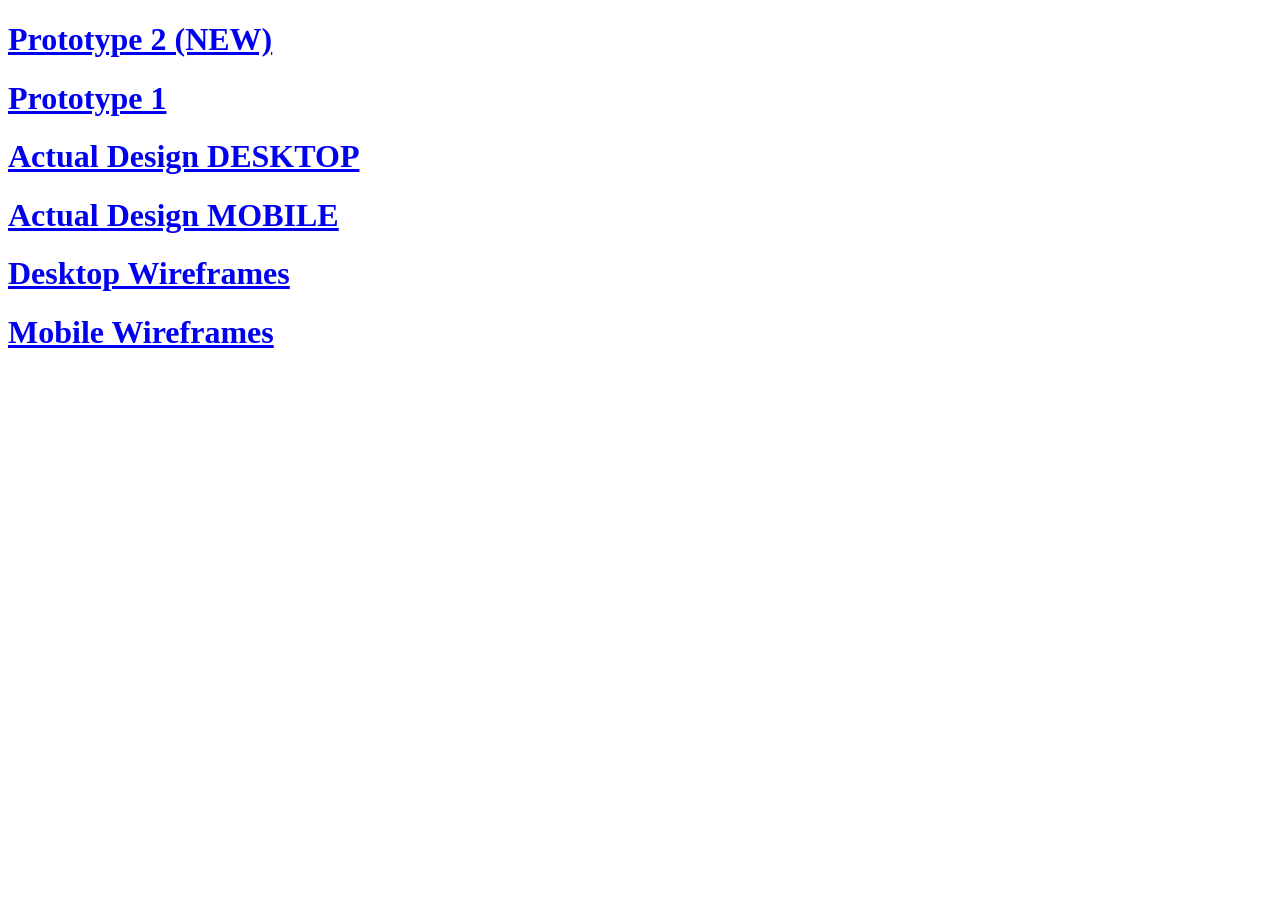
<file: index.html>
<!DOCTYPE html>
<html lang="en">
<head>
    <meta charset="UTF-8">
    <meta name="viewport" content="width=device-width, initial-scale=1.0">
    <title>Document</title>
</head>
<body>
    <h1><a href="./Prototype2/index.html">Prototype 2 (NEW)</a></h1>
    <h1><a href="./Prototype1/index.html">Prototype 1</a></h1>
    <h1><a href="./FigmaDesigns/Desktop/index.html">Actual Design DESKTOP</a></h1>
    <h1><a href="./FigmaDesigns/Mobile/index.html">Actual Design MOBILE</a></h1>
    <h1><a href="./DesktopWireframes/index.html">Desktop Wireframes</a></h1>
    <h1><a href="./MobileWireframes/index.html">Mobile Wireframes</a></h1>
</body>
</html>
</file>
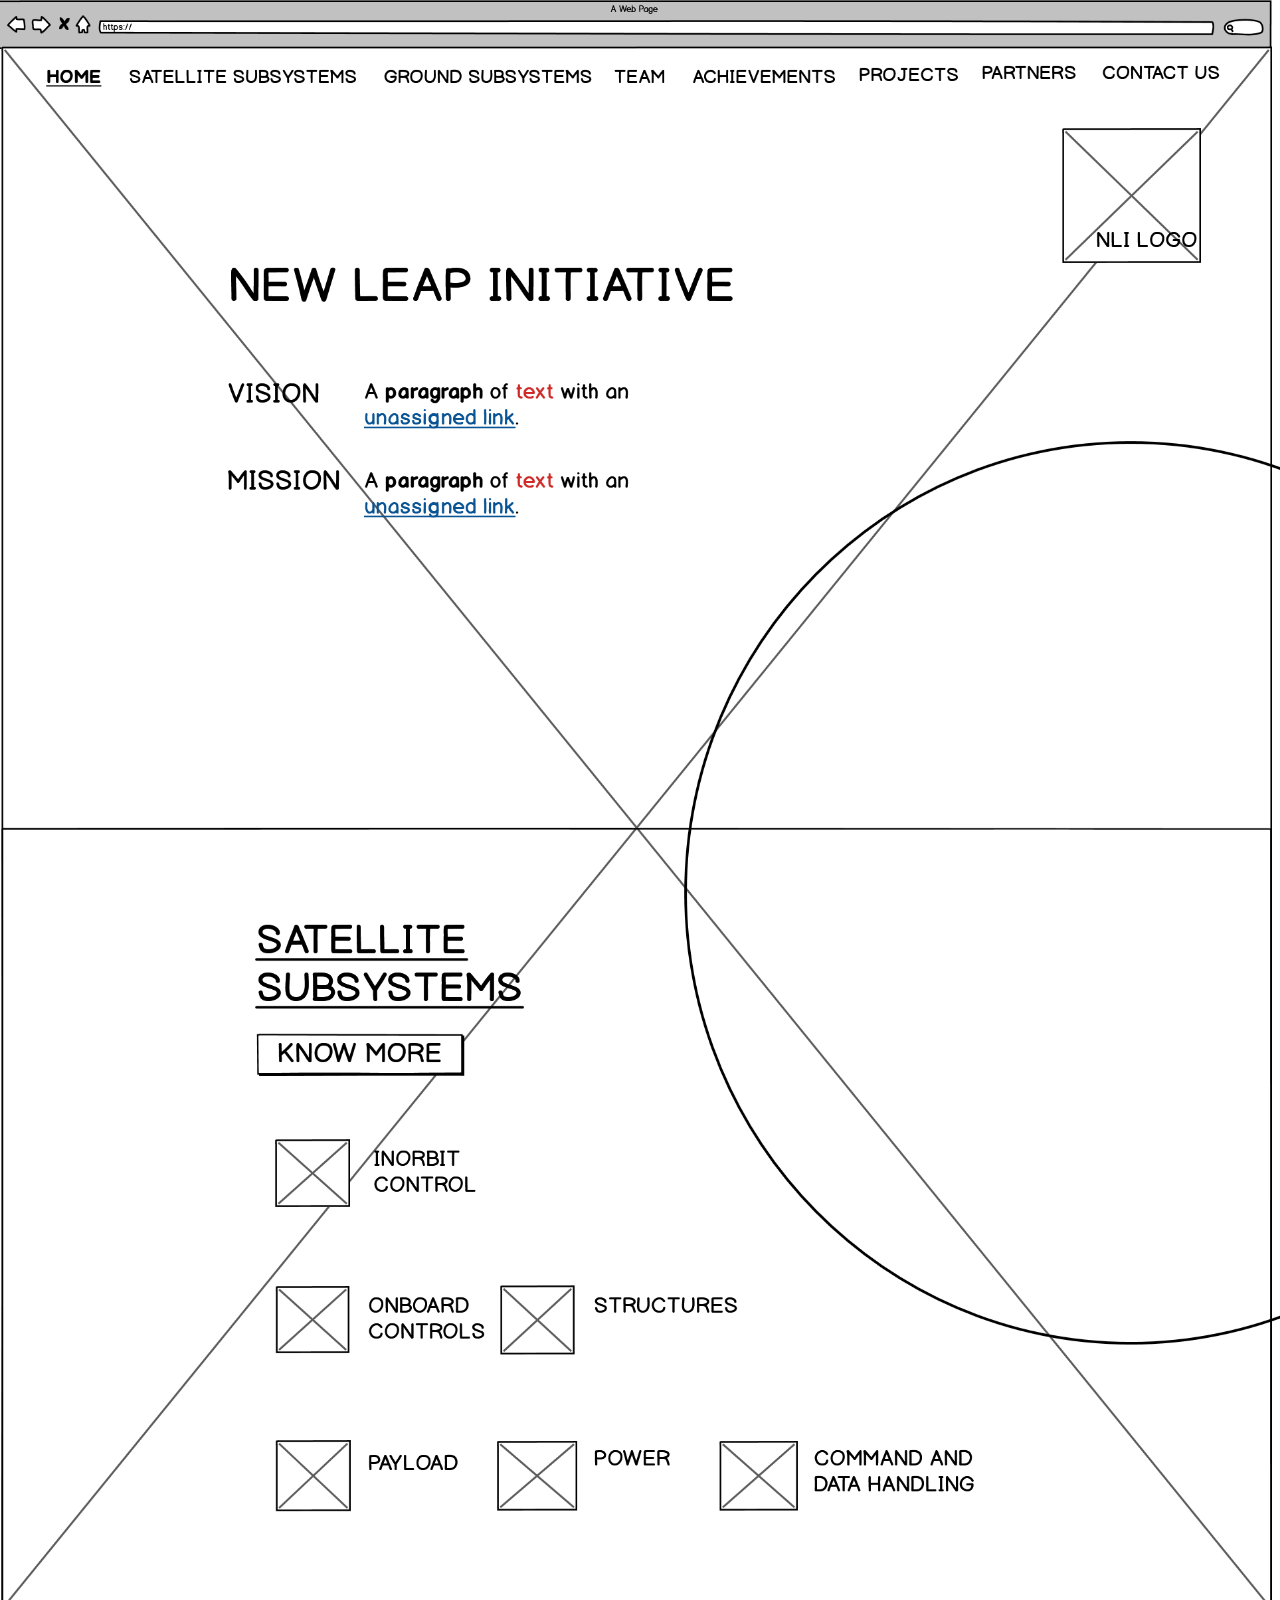
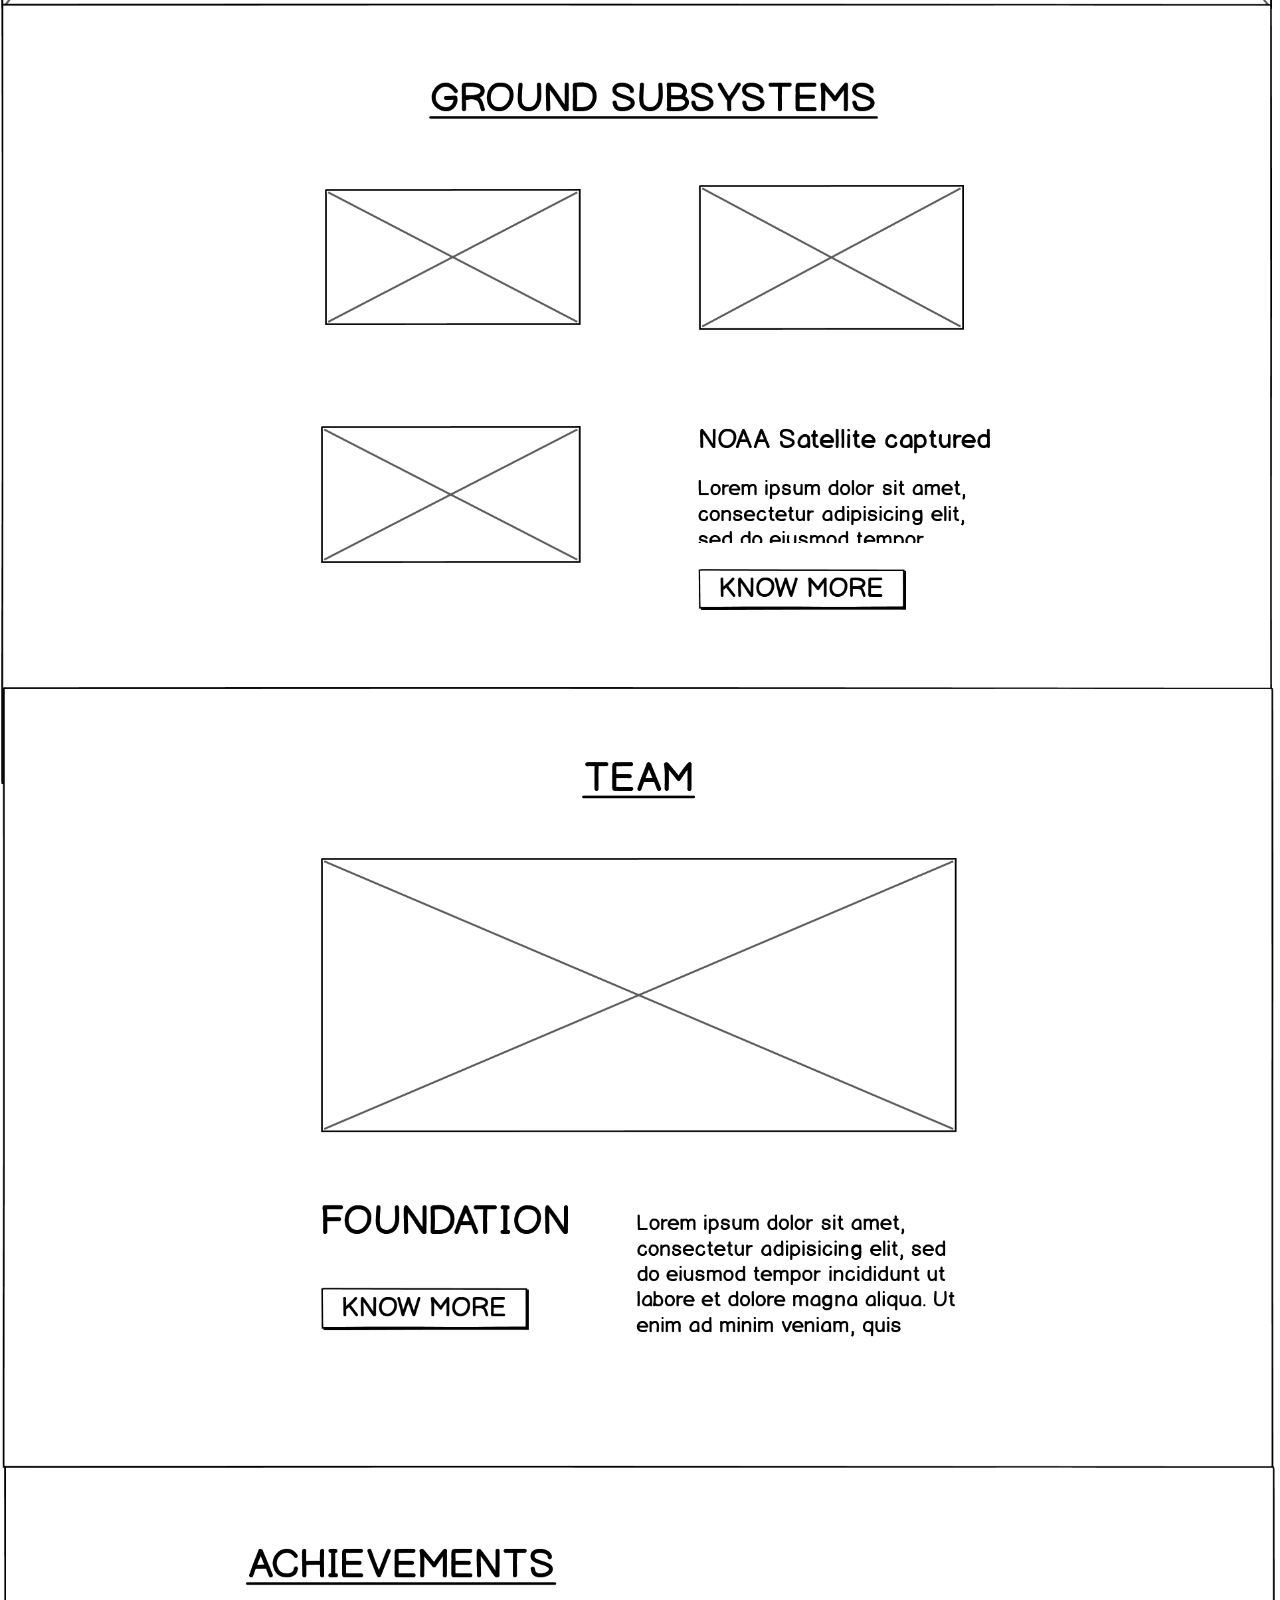
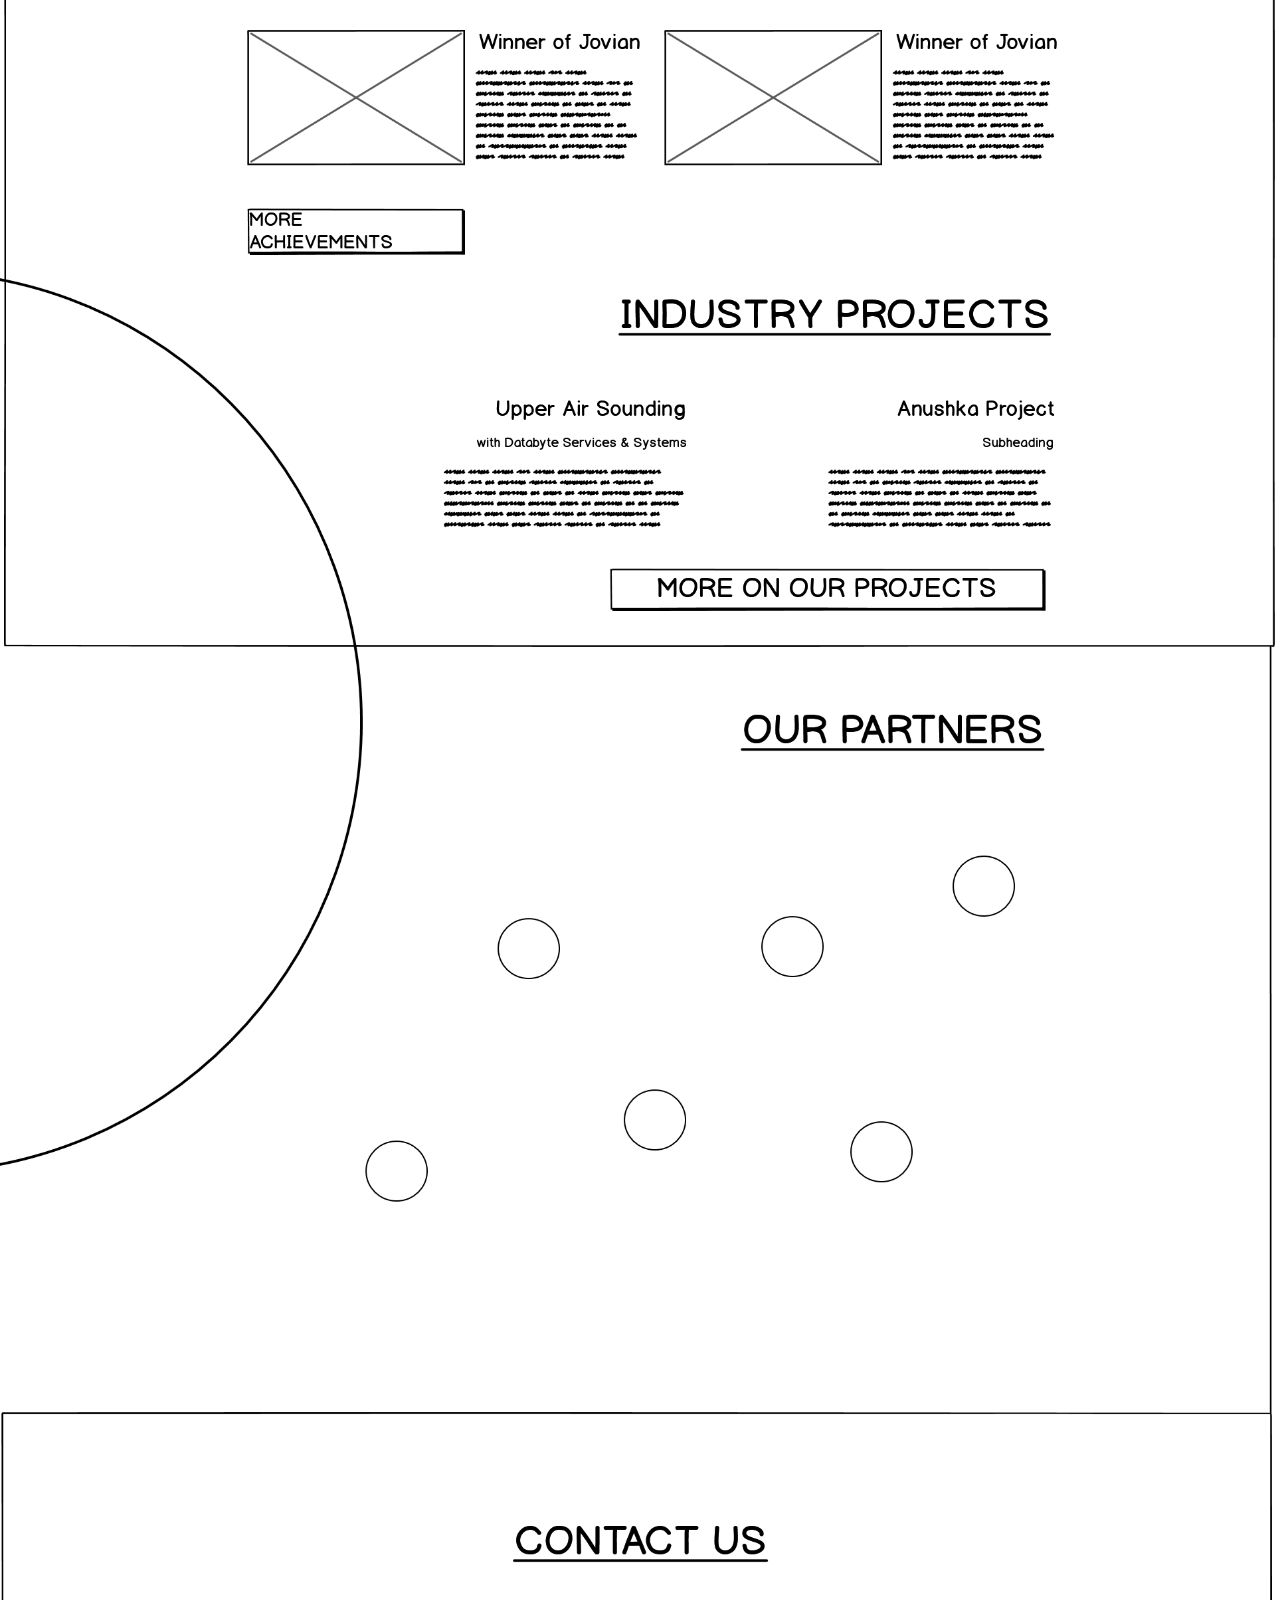
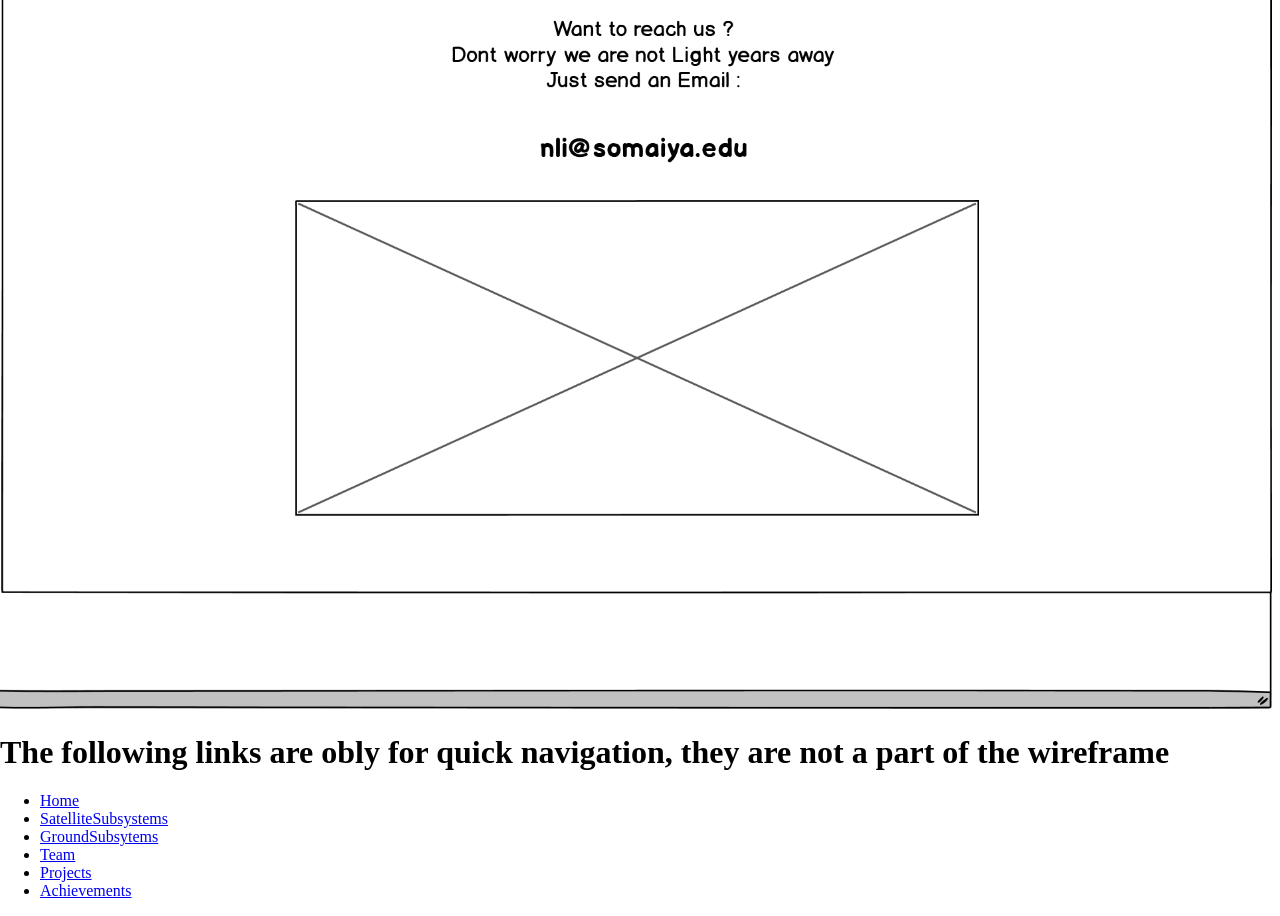
<file: DesktopWireframes/index.html>
<!DOCTYPE html>
<html lang="en">
<head>
    <meta charset="UTF-8">
    <meta name="viewport" content="width=device-width, initial-scale=1.0">
    <title>Document</title>

<style>
    body {
        margin:0px;
    }

    img{
        display:inline-block;
        max-width: 100%;
    }
</style>

</head>
<body>
    <img src="../DesktopDesign-1/Full Pages/0 Full .png" alt="Sorry cant display">

    <h1>The following links are obly for quick navigation, they are not a part of the wireframe</h1>
    <ul>
        <li><a href="./index.html">Home</a></li>
        <li><a href="./SatelliteSubsystems.html">SatelliteSubsystems</a></li>
        <li><a href="./GroundSubsytems.html">GroundSubsytems</a></li>
        <li><a href="./Team.html">Team</a></li>
        <li><a href="./Projects.html">Projects</a></li>
        <li><a href="./Achievements.html">Achievements</a></li>
    </ul>

</body>
</html>
</file>
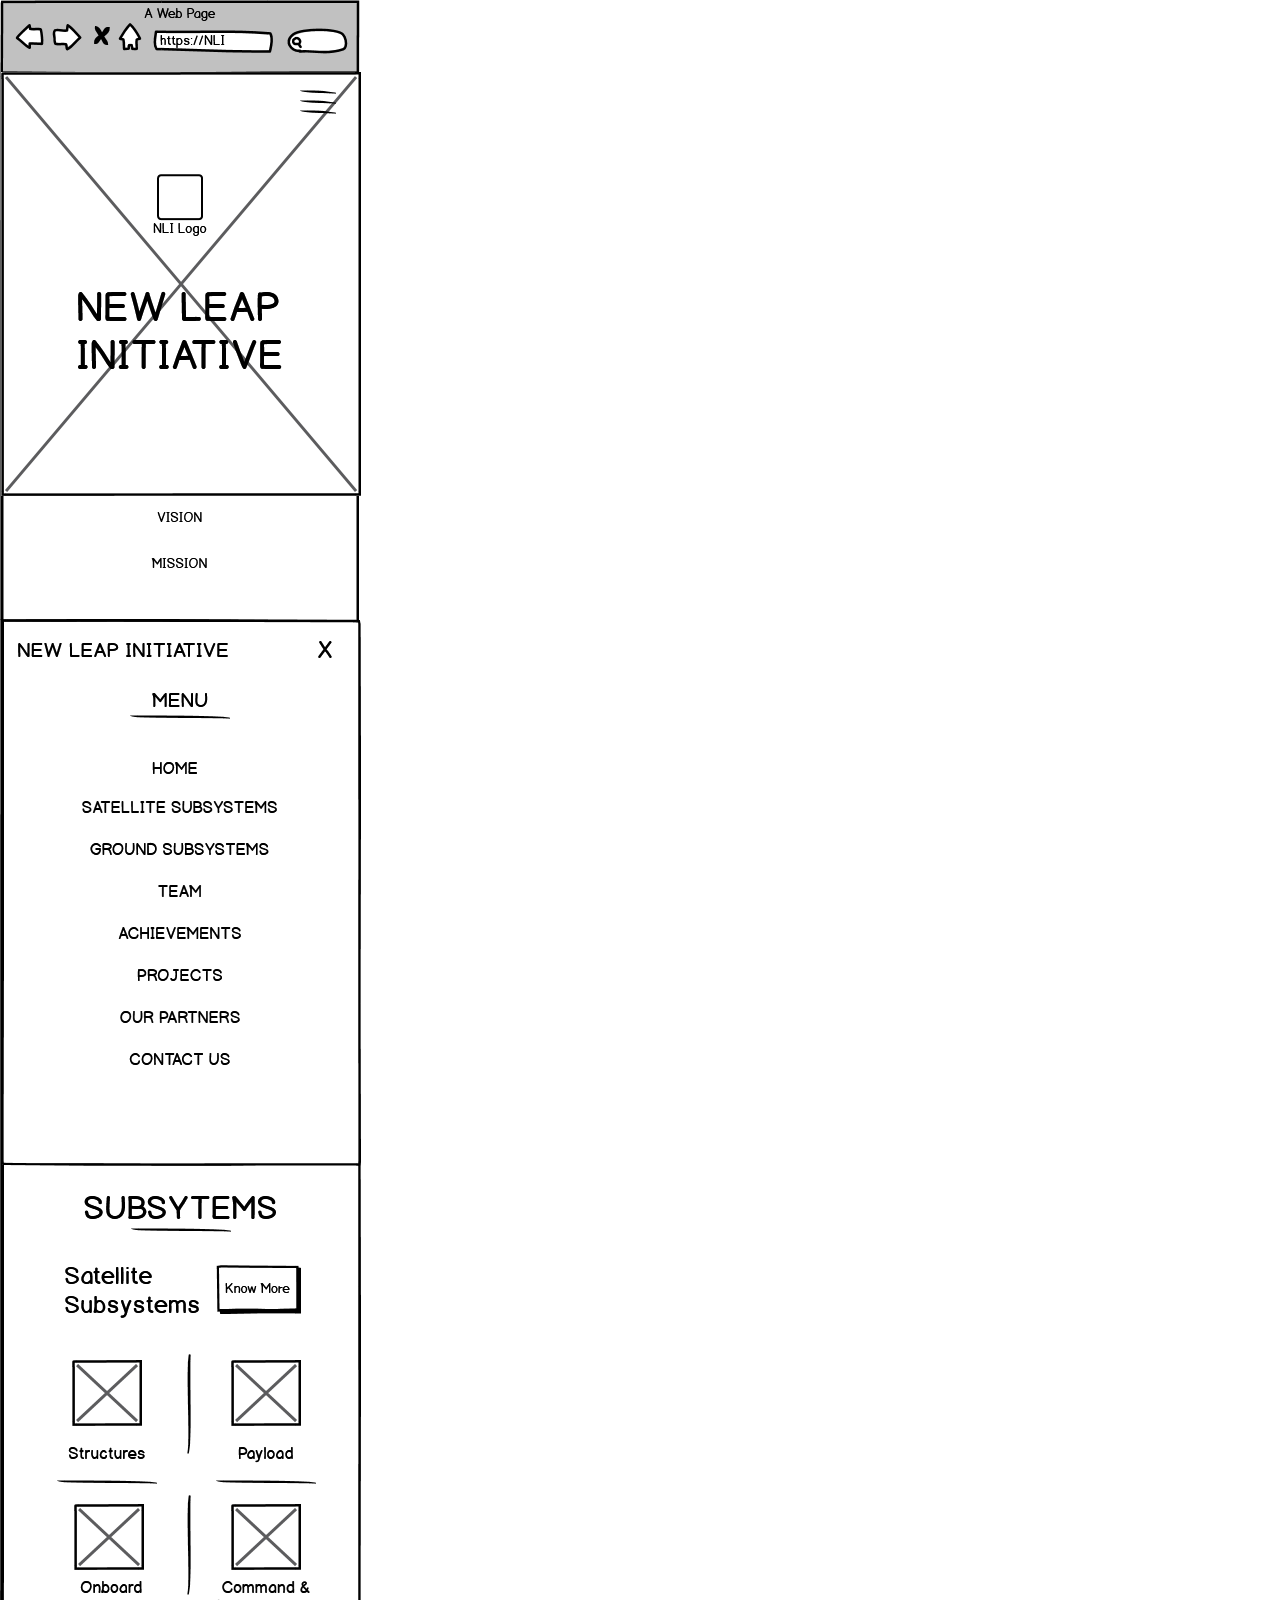
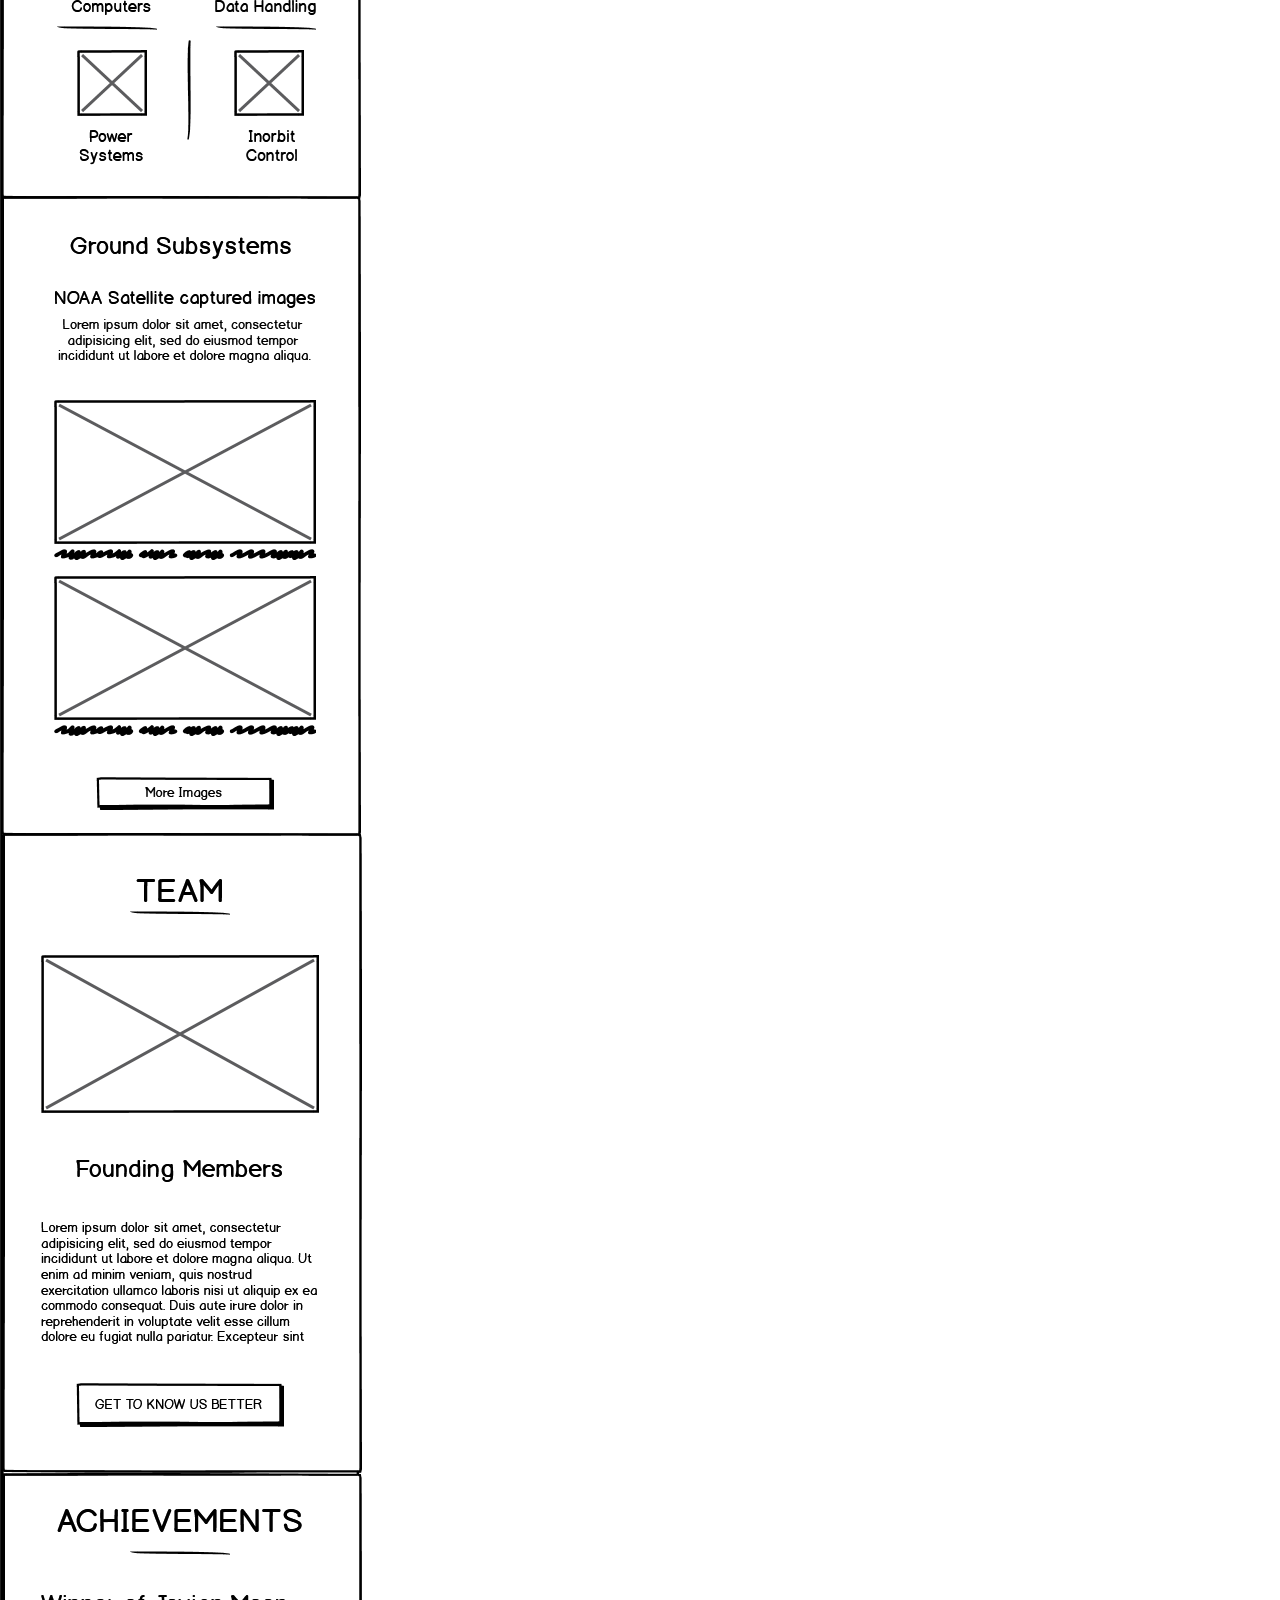
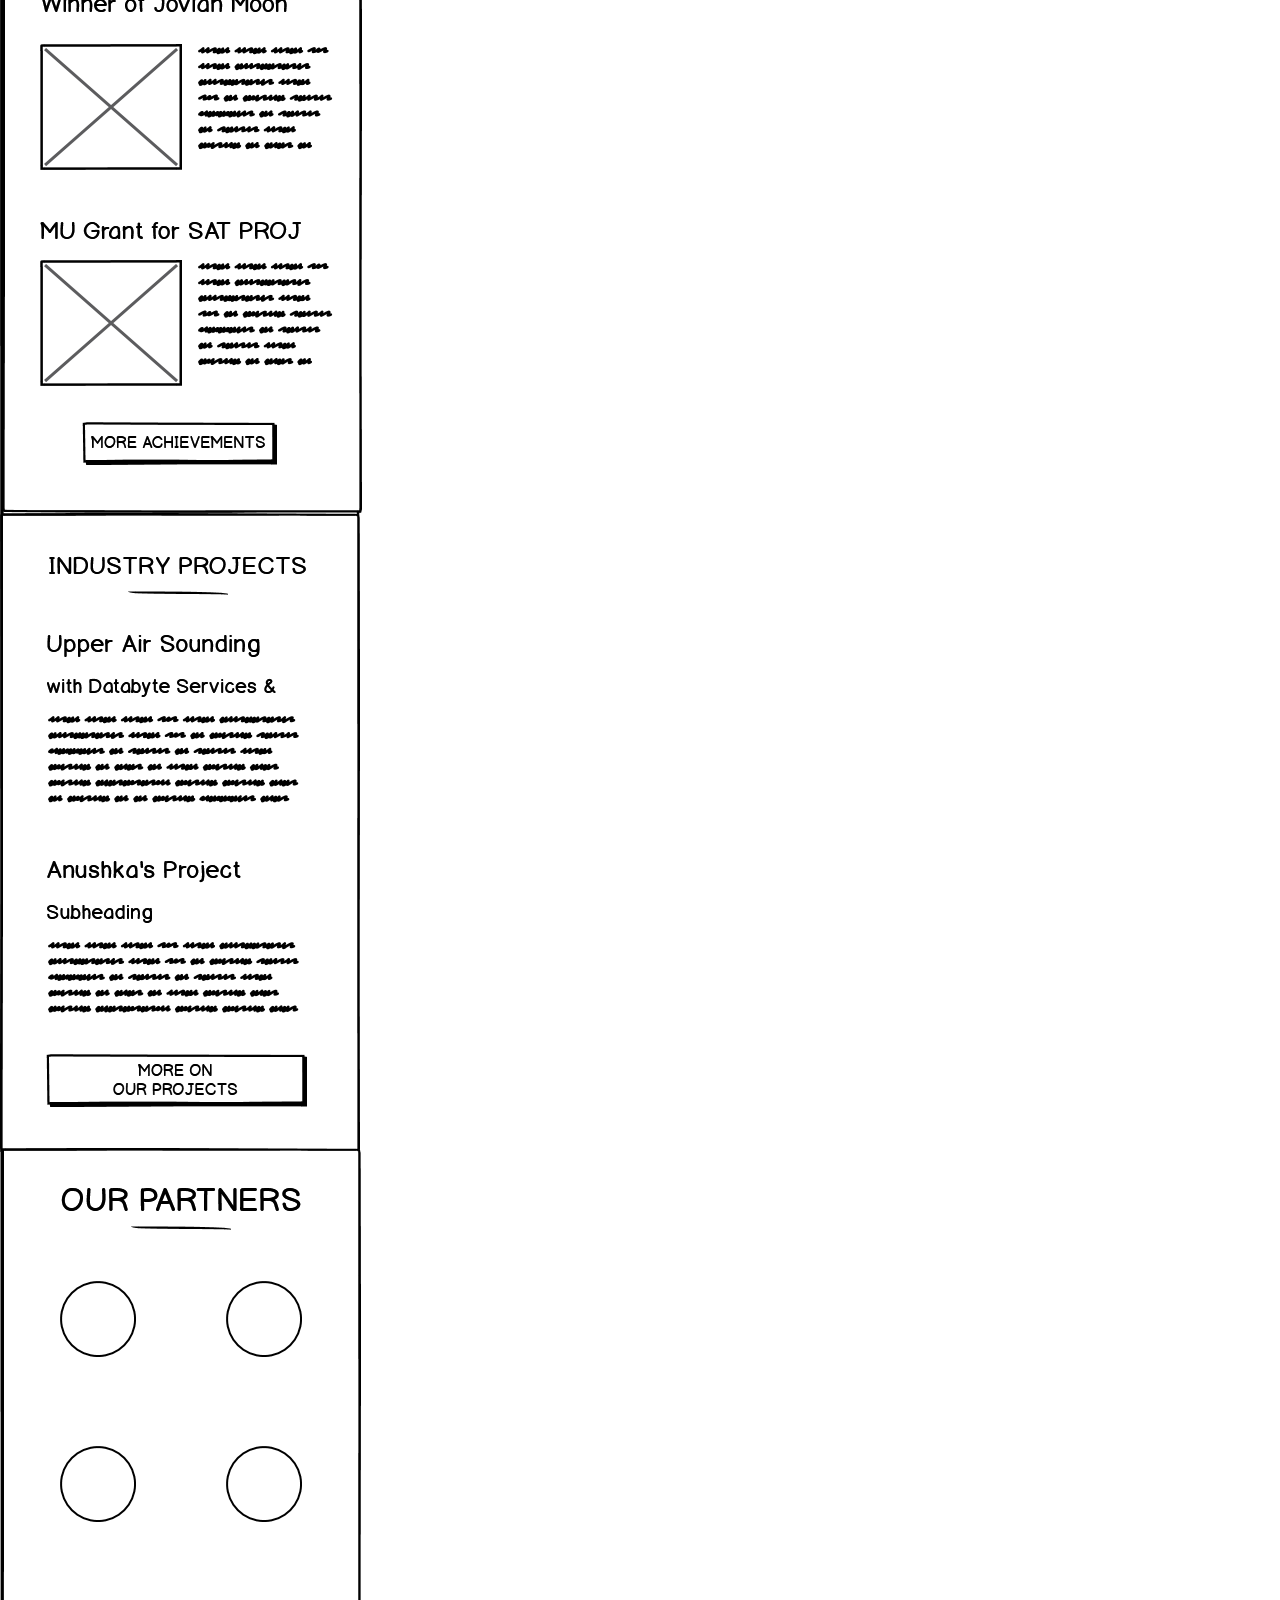
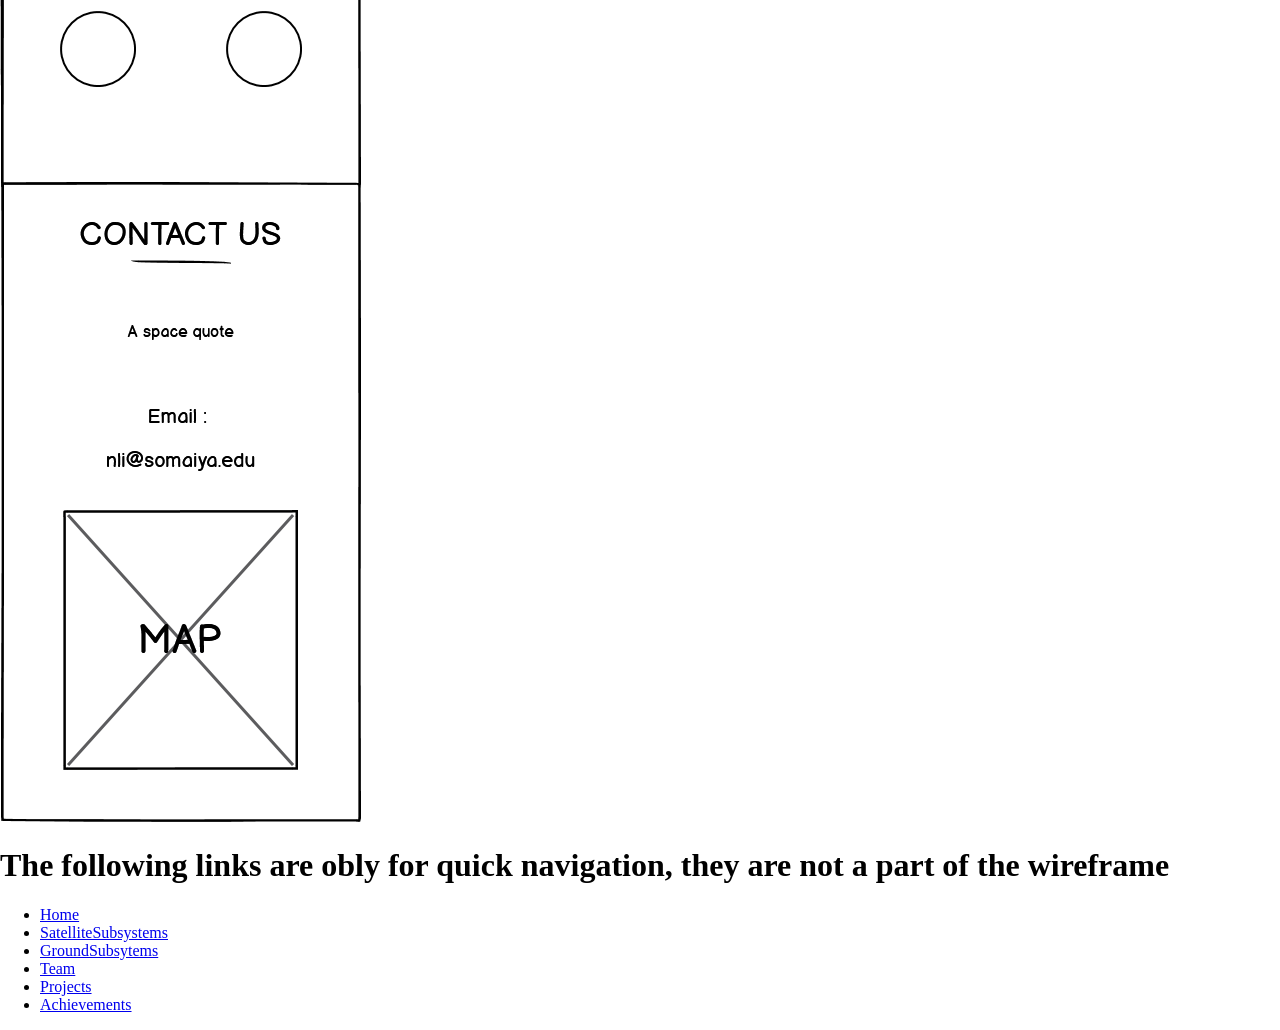
<file: MobileWireframes/index.html>
<!DOCTYPE html>
<html lang="en">
<head>
    <meta charset="UTF-8">
    <meta name="viewport" content="width=device-width, initial-scale=1.0">
    <title>Document</title>

<style>
    body {
        margin:0px;
        
    }

    
</style>

</head>
<body>
    <img src="../MobileDesign-1/Full Pages/1 Index Page.png" alt="Sorry cant display">

    <h1>The following links are obly for quick navigation, they are not a part of the wireframe</h1>
    <ul>
        <li><a href="./index.html">Home</a></li>
        <li><a href="./SatelliteSubsystems.html">SatelliteSubsystems</a></li>
        <li><a href="./GroundSubsytems.html">GroundSubsytems</a></li>
        <li><a href="./Team.html">Team</a></li>
        <li><a href="./Projects.html">Projects</a></li>
        <li><a href="./Achievements.html">Achievements</a></li>
    </ul>

</body>
</html>
</file>
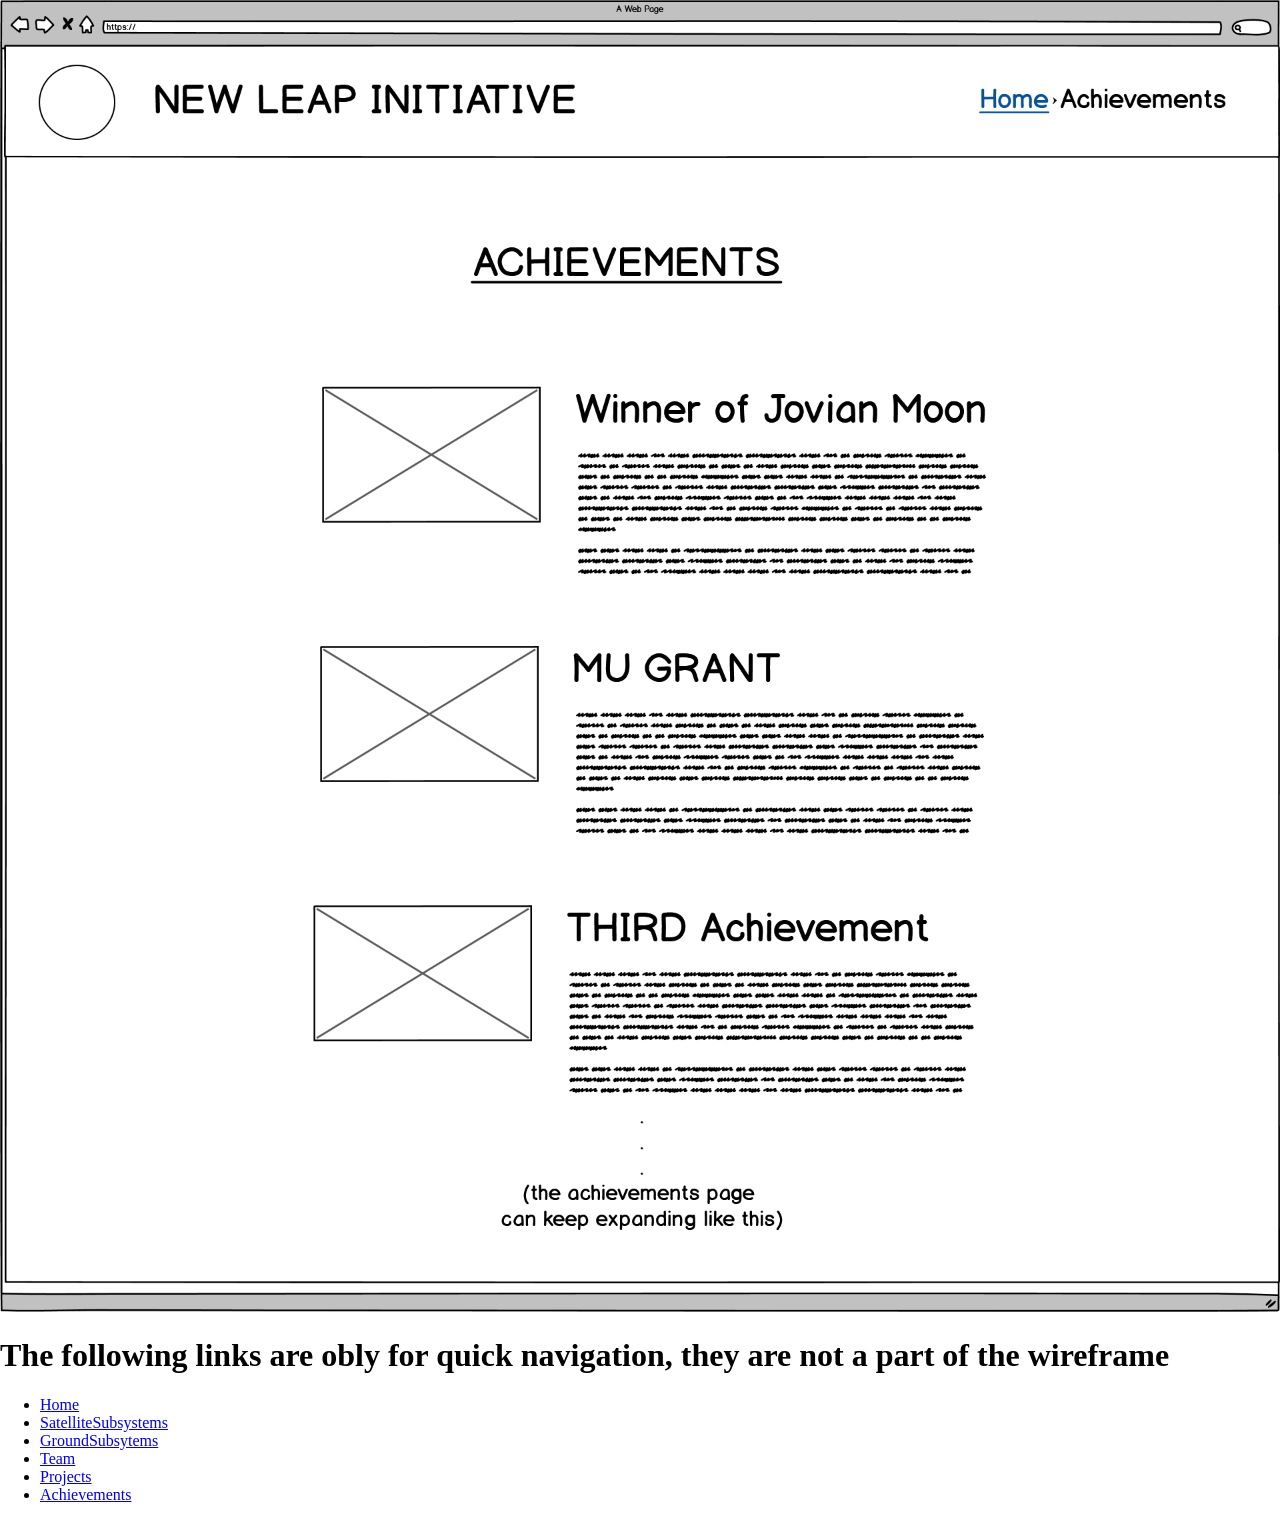
<file: DesktopWireframes/Achievements.html>
<!DOCTYPE html>
<html lang="en">
<head>
    <meta charset="UTF-8">
    <meta name="viewport" content="width=device-width, initial-scale=1.0">
    <title>Document</title>

<style>
    body {
        margin:0px;
    }

    img{
        max-width: 100%;
    }
</style>

</head>
<body>
    <img src="../DesktopDesign-1/Full Pages/Full Achievements Page.png" alt="Sorry cant display">
    <h1>The following links are obly for quick navigation, they are not a part of the wireframe</h1>
    <ul>
        <li><a href="./index.html">Home</a></li>
        <li><a href="./SatelliteSubsystems.html">SatelliteSubsystems</a></li>
        <li><a href="./GroundSubsytems.html">GroundSubsytems</a></li>
        <li><a href="./Team.html">Team</a></li>
        <li><a href="./Projects.html">Projects</a></li>
        <li><a href="./Achievements.html">Achievements</a></li>
    </ul>
</body>
</html>
</file>
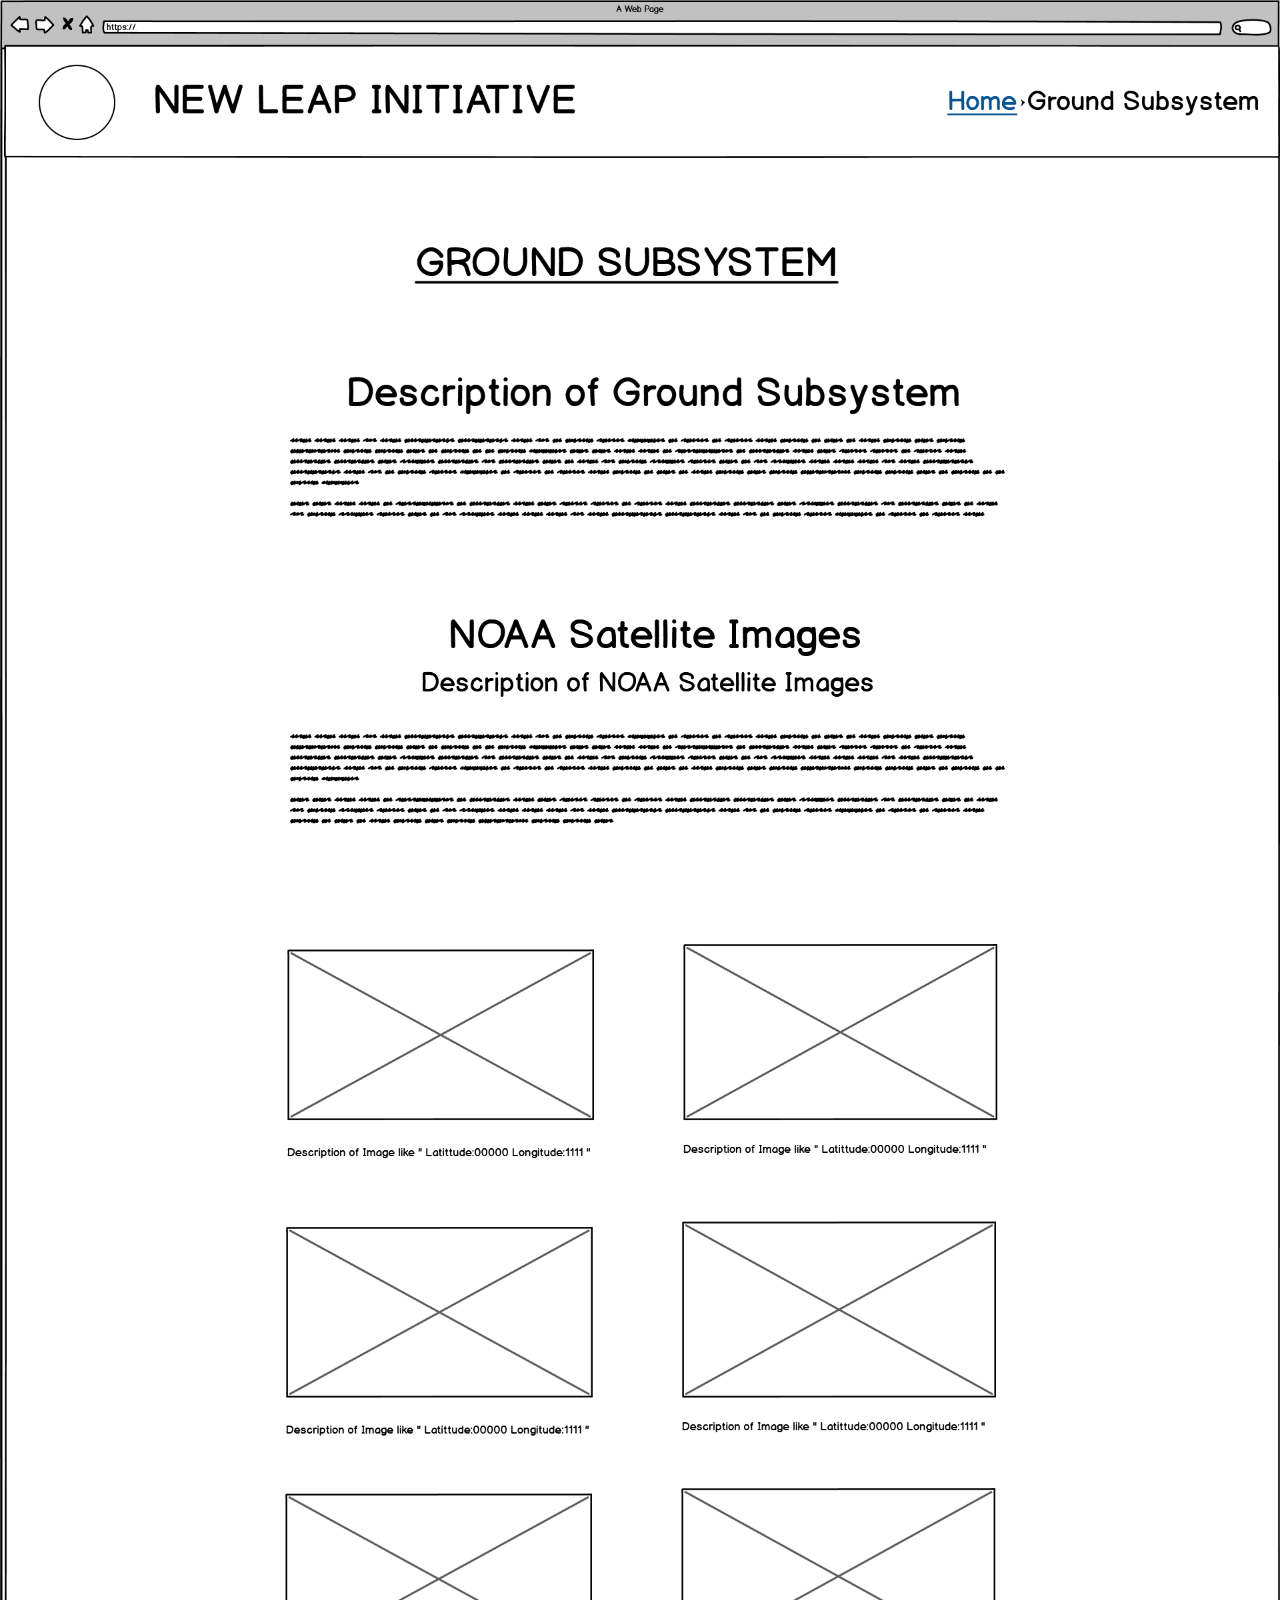
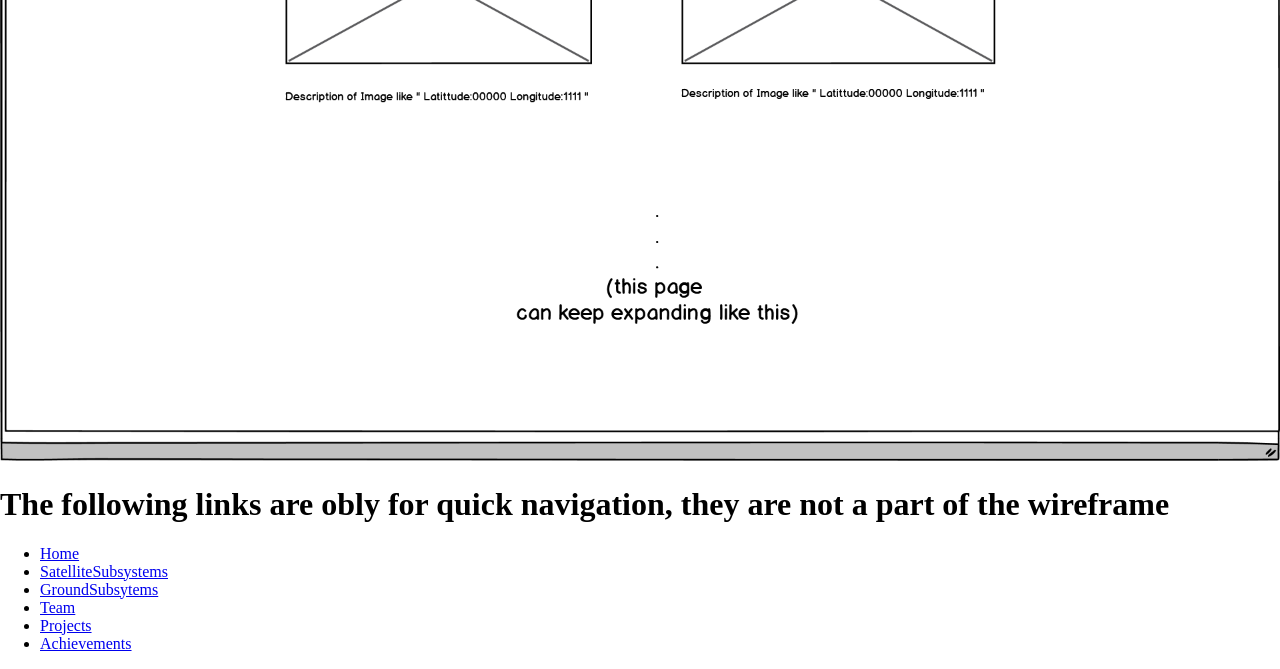
<file: DesktopWireframes/GroundSubsytems.html>
<!DOCTYPE html>
<html lang="en">
<head>
    <meta charset="UTF-8">
    <meta name="viewport" content="width=device-width, initial-scale=1.0">
    <title>Document</title>

<style>
    body {
        margin:0px;
    }

    img{
        display:inline-block;
        max-width: 100%;
    }
</style>

</head>
<body>
    <img src="../DesktopDesign-1/Full Pages/Full Ground Station Page.png" alt="Sorry cant display">
    <h1>The following links are obly for quick navigation, they are not a part of the wireframe</h1>
    <ul>
        <li><a href="./index.html">Home</a></li>
        <li><a href="./SatelliteSubsystems.html">SatelliteSubsystems</a></li>
        <li><a href="./GroundSubsytems.html">GroundSubsytems</a></li>
        <li><a href="./Team.html">Team</a></li>
        <li><a href="./Projects.html">Projects</a></li>
        <li><a href="./Achievements.html">Achievements</a></li>
    </ul>
</body>
</html>
</file>
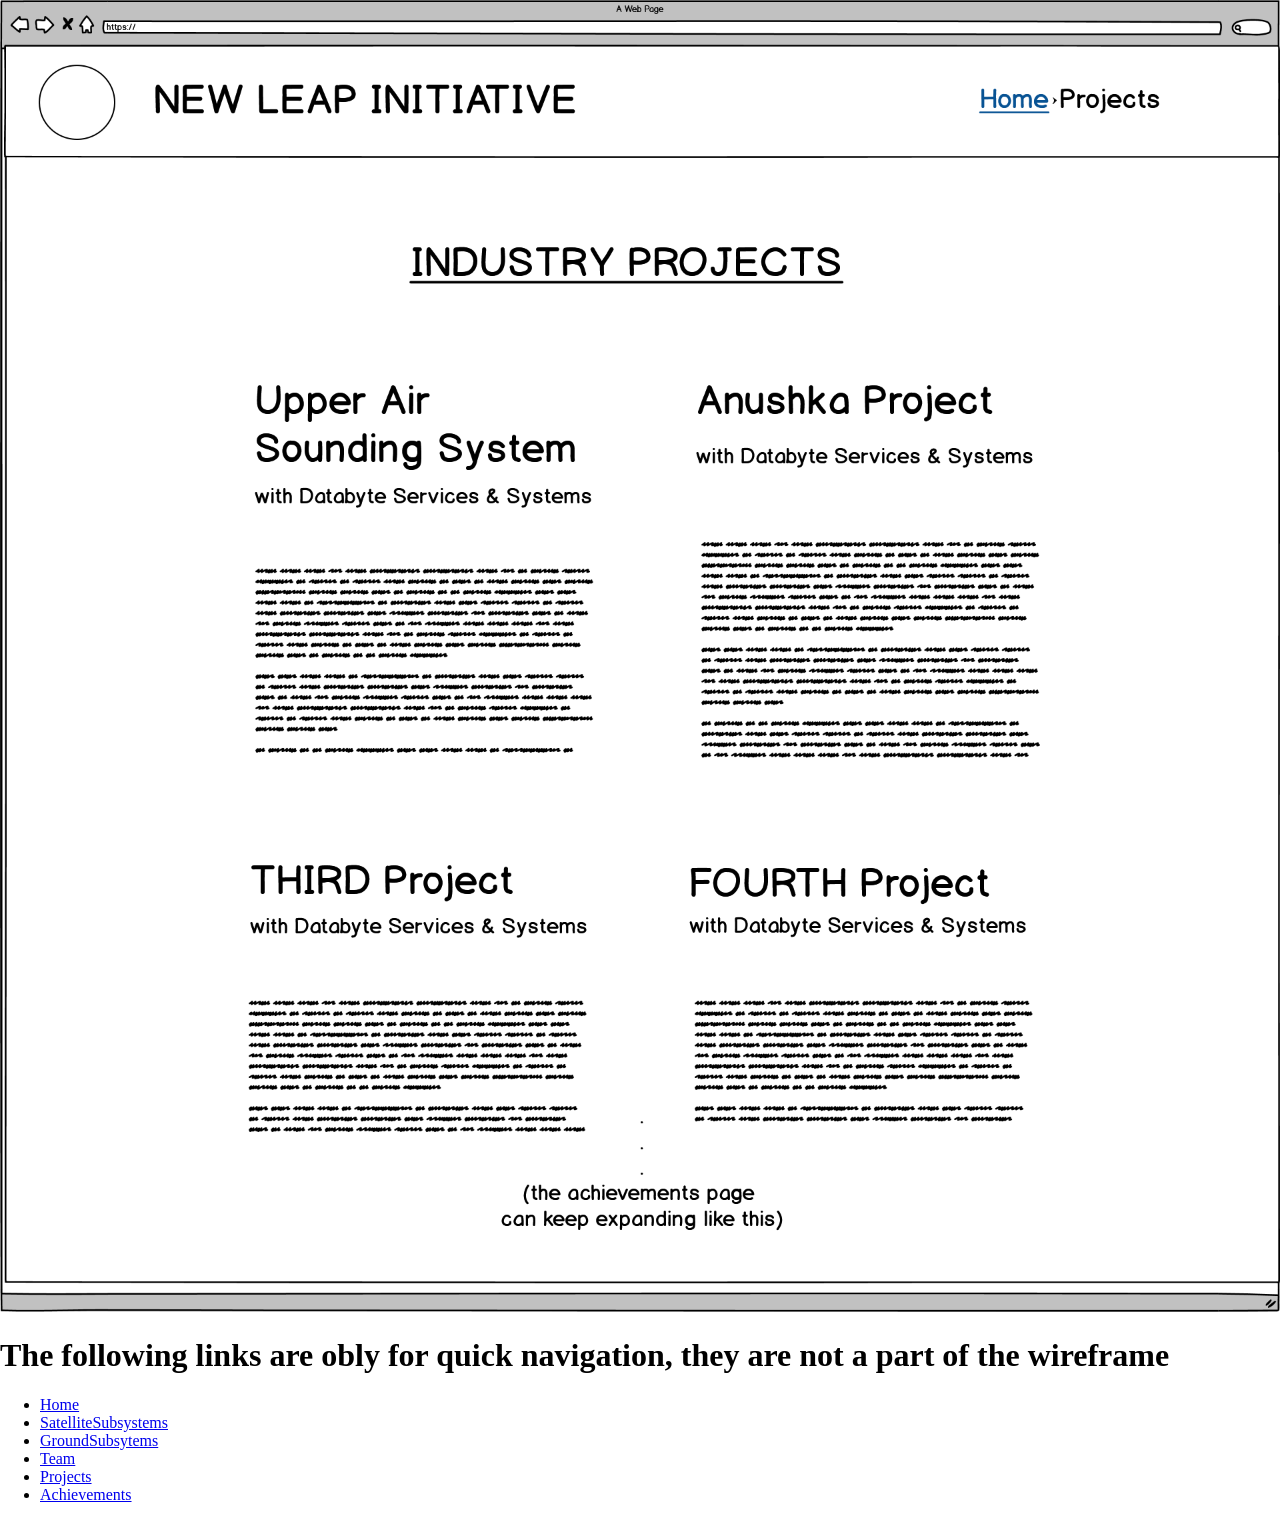
<file: DesktopWireframes/Projects.html>
<!DOCTYPE html>
<html lang="en">
<head>
    <meta charset="UTF-8">
    <meta name="viewport" content="width=device-width, initial-scale=1.0">
    <title>Document</title>

<style>
    body {
        margin:0px;
    }

    img{
        display:inline-block;
        max-width: 100%;
    }
</style>

</head>
<body>
    <img src="../DesktopDesign-1/Full Pages/Full Projects Page.png" alt="Sorry cant display">
    <h1>The following links are obly for quick navigation, they are not a part of the wireframe</h1>
    <ul>
        <li><a href="./index.html">Home</a></li>
        <li><a href="./SatelliteSubsystems.html">SatelliteSubsystems</a></li>
        <li><a href="./GroundSubsytems.html">GroundSubsytems</a></li>
        <li><a href="./Team.html">Team</a></li>
        <li><a href="./Projects.html">Projects</a></li>
        <li><a href="./Achievements.html">Achievements</a></li>
    </ul>
</body>
</html>
</file>
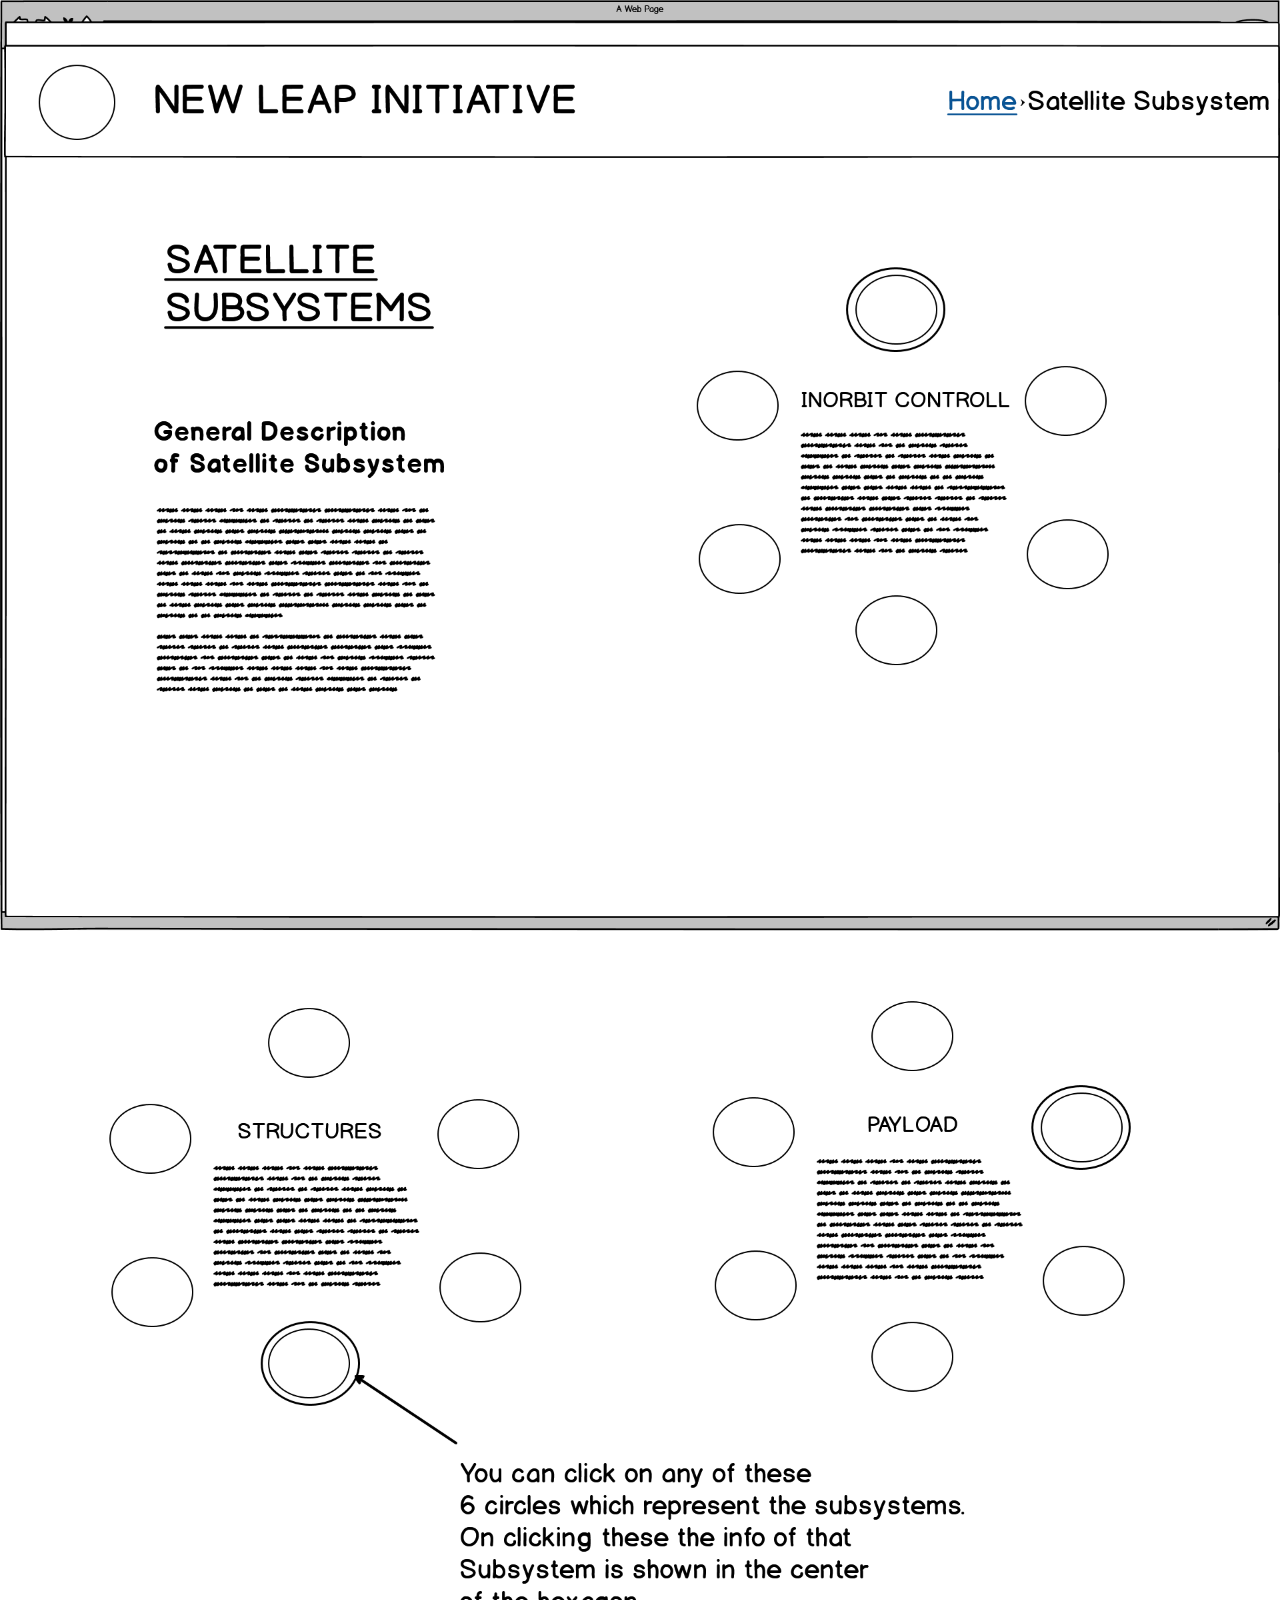
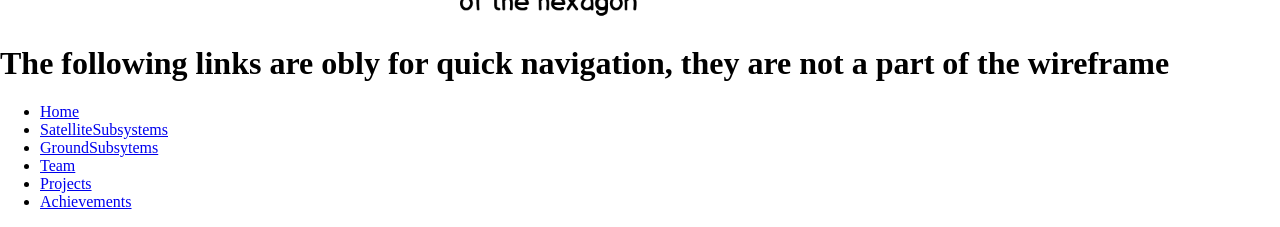
<file: DesktopWireframes/SatelliteSubsystems.html>
<!DOCTYPE html>
<html lang="en">
<head>
    <meta charset="UTF-8">
    <meta name="viewport" content="width=device-width, initial-scale=1.0">
    <title>Document</title>

<style>
    body {
        margin:0px;
    }

    img{
        display:inline-block;
        max-width: 100%;
    }
</style>

</head>
<body>
    <img src="../DesktopDesign-1/Full Pages/Full Satellite Subsystem Page (Alternate 28t).png" alt="Sorry cant display">
    <h1>The following links are obly for quick navigation, they are not a part of the wireframe</h1>
    <ul>
        <li><a href="./index.html">Home</a></li>
        <li><a href="./SatelliteSubsystems.html">SatelliteSubsystems</a></li>
        <li><a href="./GroundSubsytems.html">GroundSubsytems</a></li>
        <li><a href="./Team.html">Team</a></li>
        <li><a href="./Projects.html">Projects</a></li>
        <li><a href="./Achievements.html">Achievements</a></li>
    </ul>
</body>
</html>
</file>
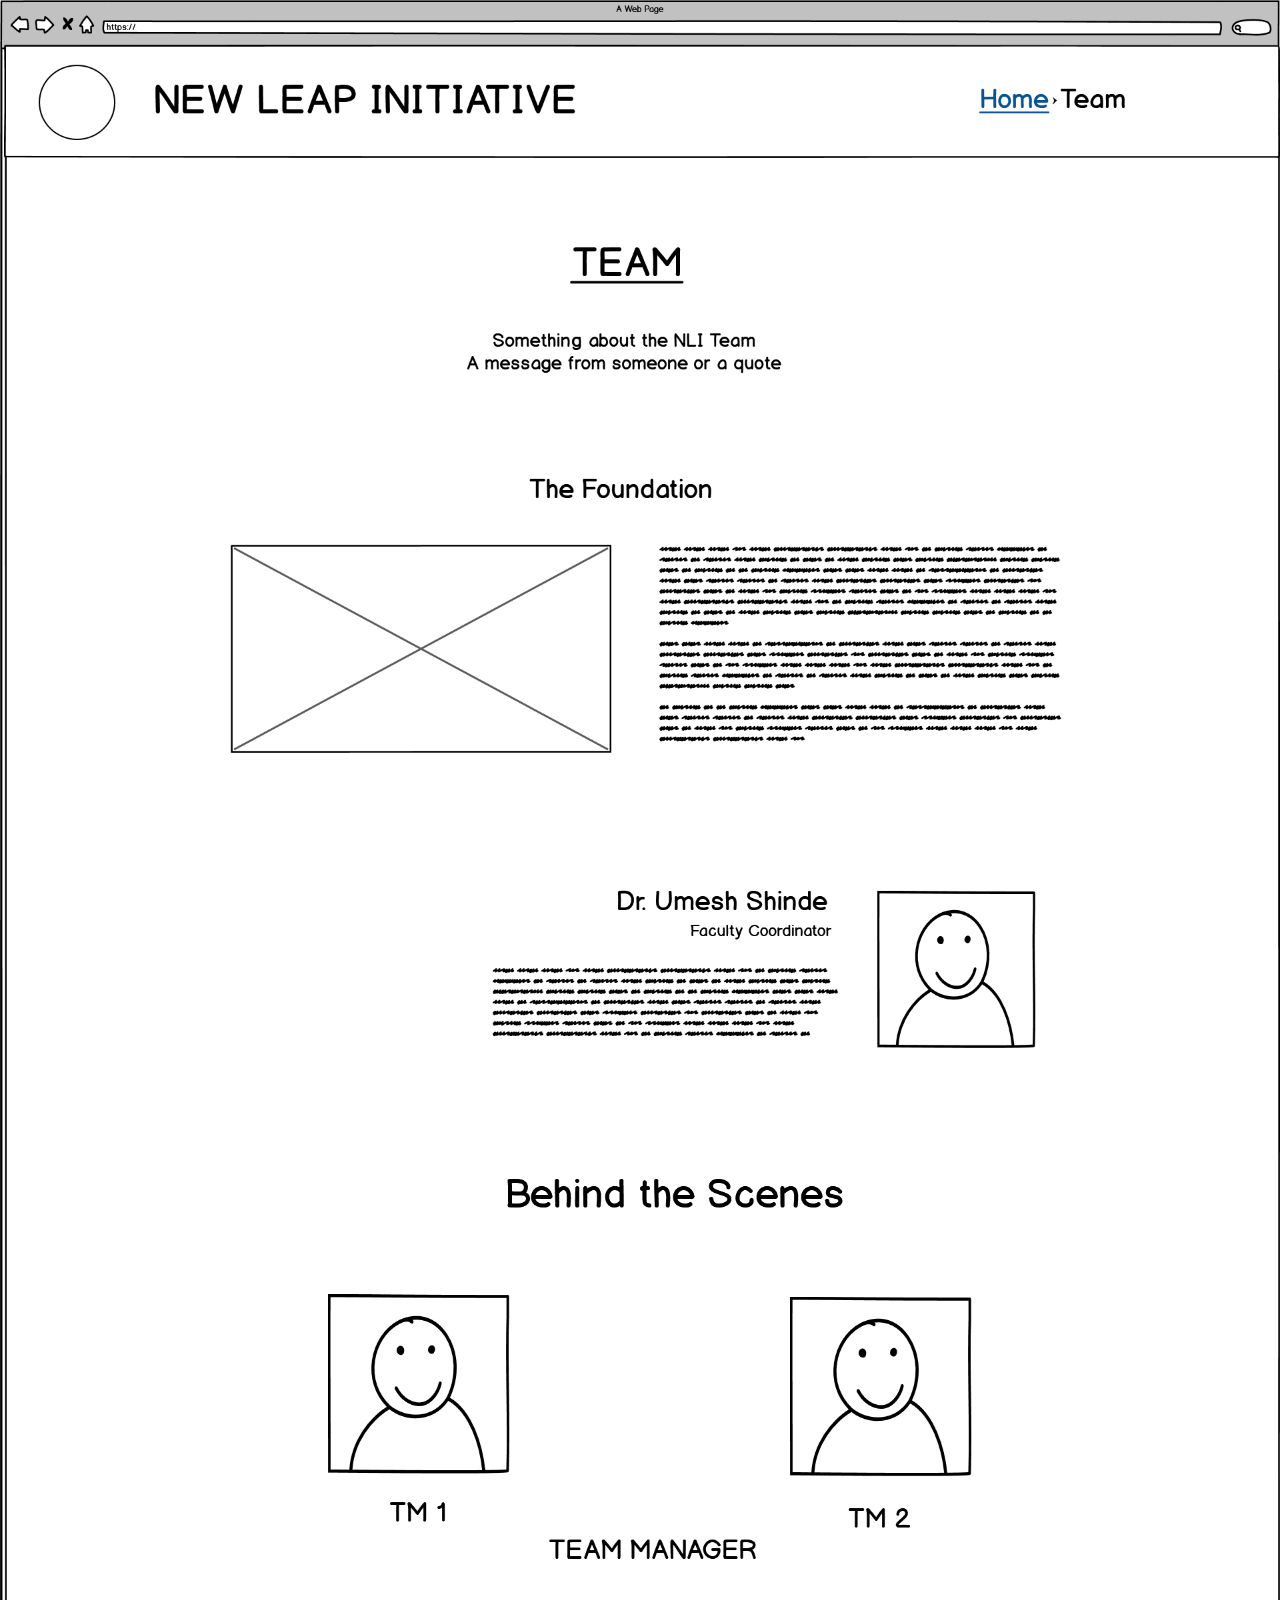
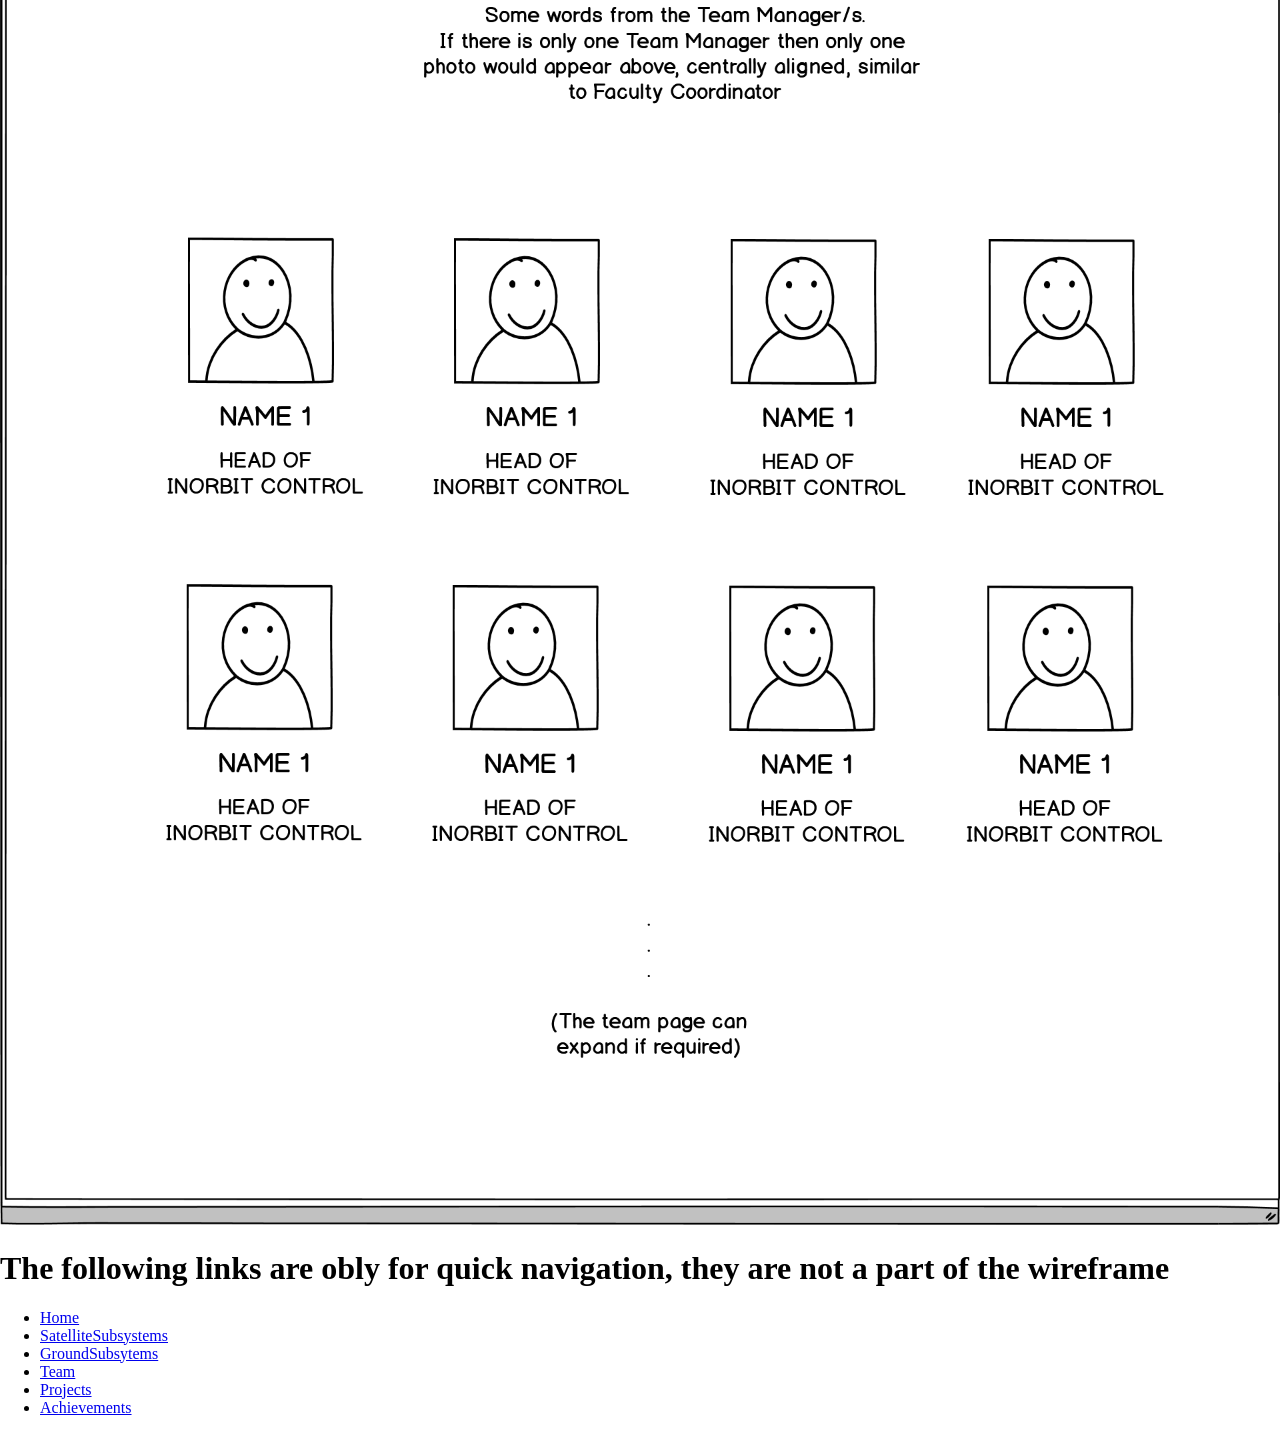
<file: DesktopWireframes/Team.html>
<!DOCTYPE html>
<html lang="en">
<head>
    <meta charset="UTF-8">
    <meta name="viewport" content="width=device-width, initial-scale=1.0">
    <title>Document</title>

<style>
    body {
        margin:0px;
    }

    img{
        display:inline-block;
        max-width: 100%;
    }
</style>

</head>
<body>
    <img src="../DesktopDesign-1/Full Pages/Full Team Page.png" alt="Sorry cant display">
    <h1>The following links are obly for quick navigation, they are not a part of the wireframe</h1>
    <ul>
        <li><a href="./index.html">Home</a></li>
        <li><a href="./SatelliteSubsystems.html">SatelliteSubsystems</a></li>
        <li><a href="./GroundSubsytems.html">GroundSubsytems</a></li>
        <li><a href="./Team.html">Team</a></li>
        <li><a href="./Projects.html">Projects</a></li>
        <li><a href="./Achievements.html">Achievements</a></li>
    </ul>
</body>
</html>
</file>
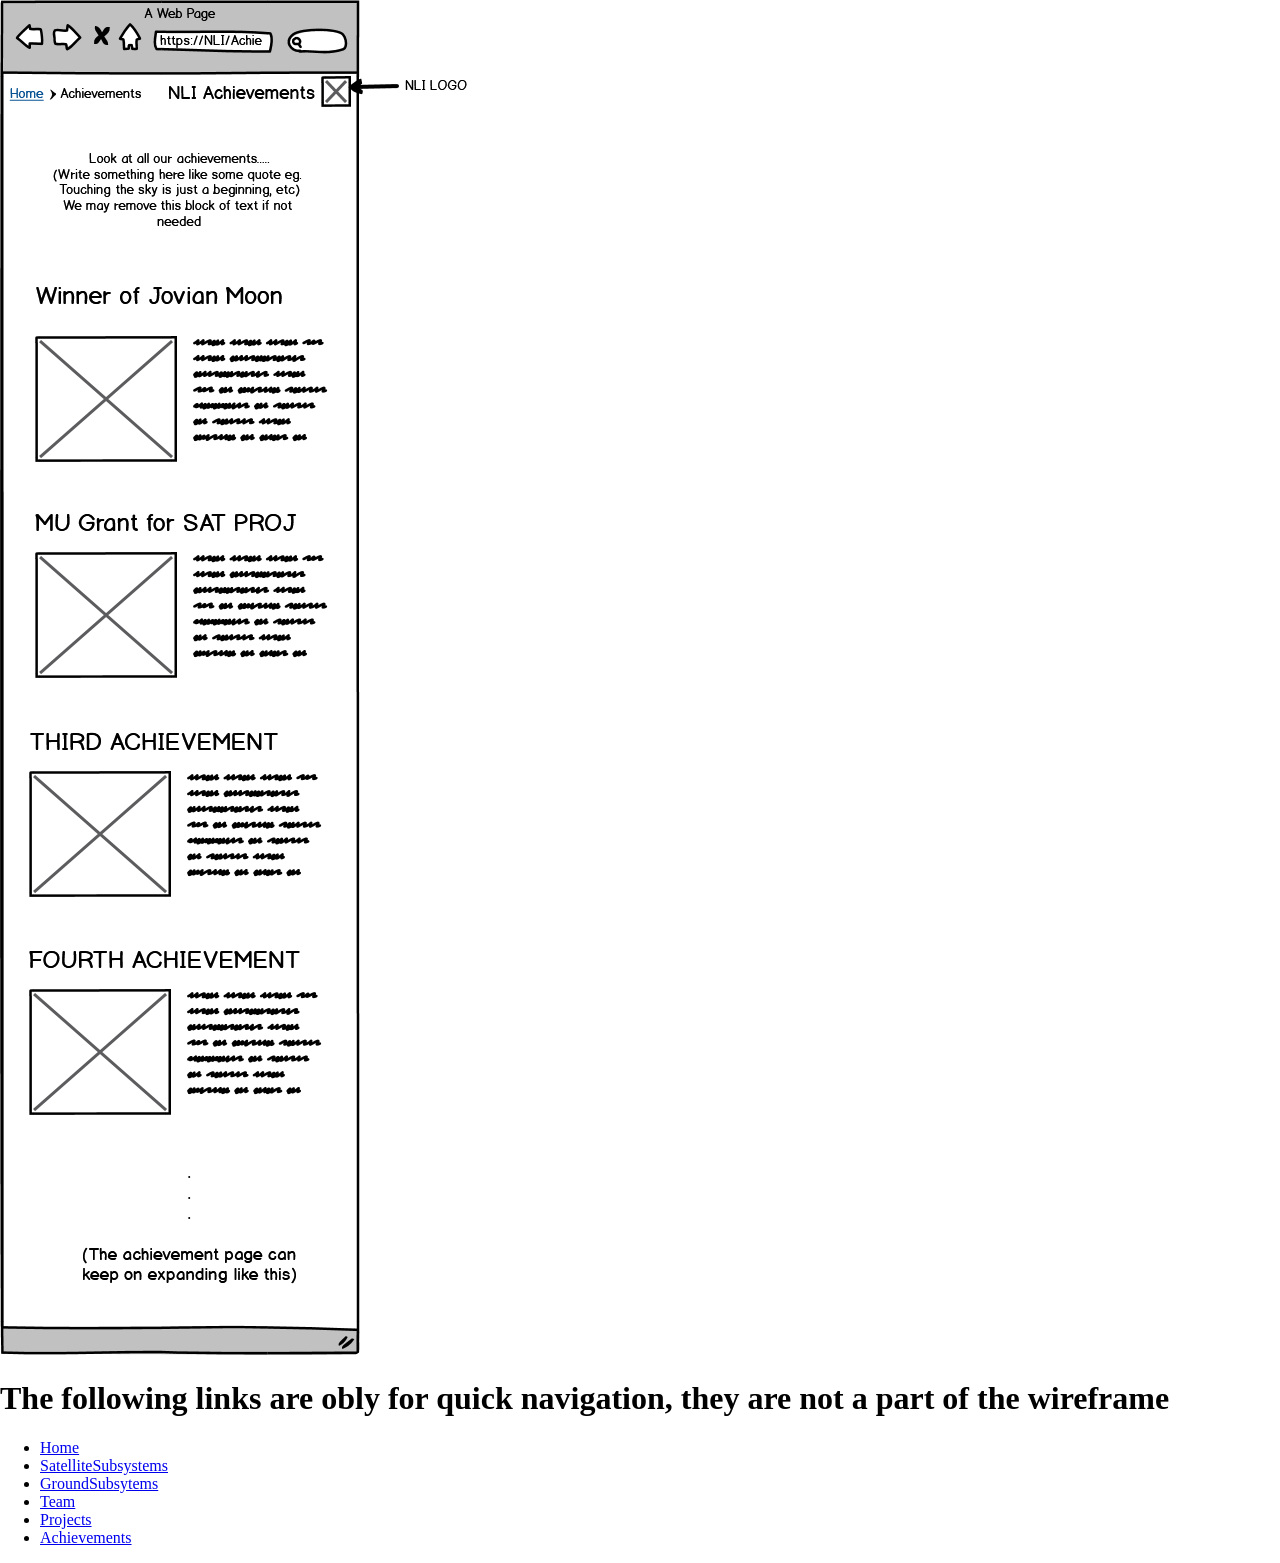
<file: MobileWireframes/Achievements.html>
<!DOCTYPE html>
<html lang="en">
<head>
    <meta charset="UTF-8">
    <meta name="viewport" content="width=device-width, initial-scale=1.0">
    <title>Document</title>

<style>
    body {
        margin:0px;
    }
</style>

</head>
<body>
    <img src="../MobileDesign-1/Full Pages/5 Achievements Page.png" alt="Sorry cant display">
    <h1>The following links are obly for quick navigation, they are not a part of the wireframe</h1>
    <ul>
        <li><a href="./index.html">Home</a></li>
        <li><a href="./SatelliteSubsystems.html">SatelliteSubsystems</a></li>
        <li><a href="./GroundSubsytems.html">GroundSubsytems</a></li>
        <li><a href="./Team.html">Team</a></li>
        <li><a href="./Projects.html">Projects</a></li>
        <li><a href="./Achievements.html">Achievements</a></li>
    </ul>
</body>
</html>
</file>
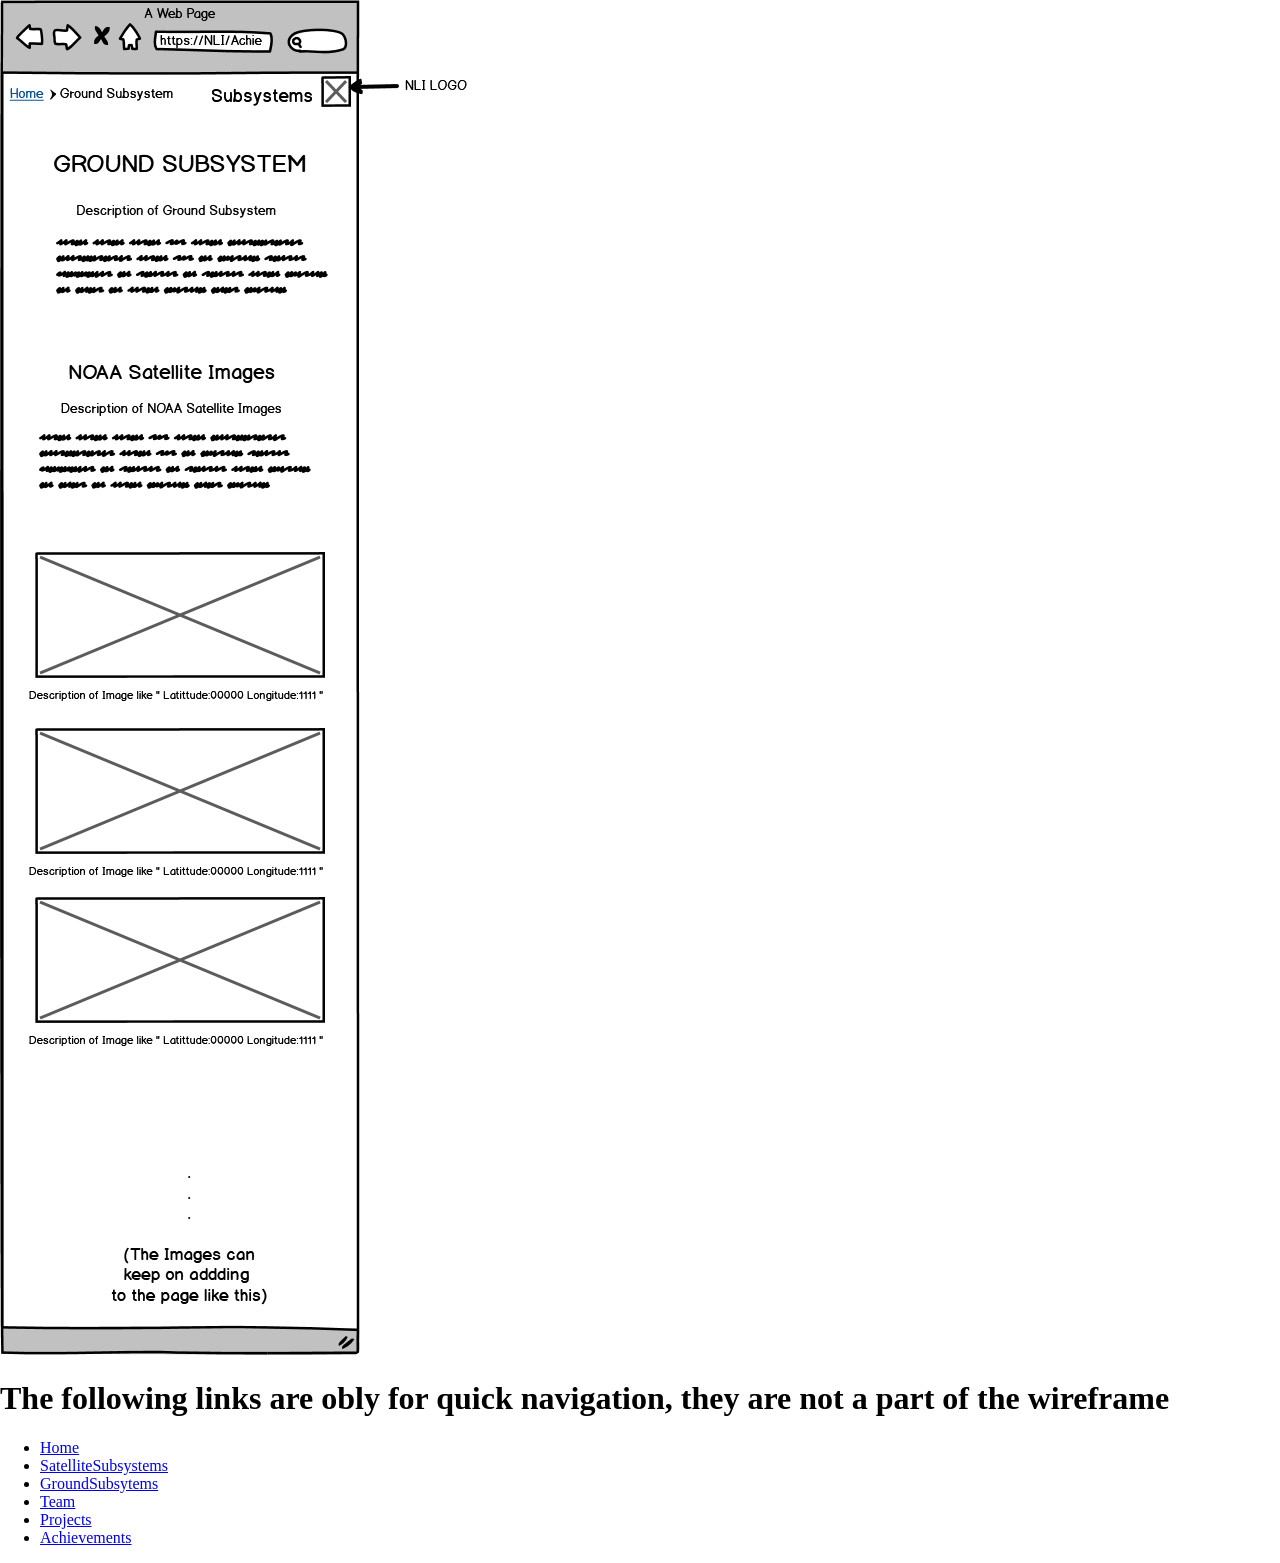
<file: MobileWireframes/GroundSubsytems.html>
<!DOCTYPE html>
<html lang="en">
<head>
    <meta charset="UTF-8">
    <meta name="viewport" content="width=device-width, initial-scale=1.0">
    <title>Document</title>

<style>
    body {
        margin:0px;
    }
</style>

</head>
<body>
    <img src="../MobileDesign-1/Full Pages/3 Ground Subsytems Page.png" alt="Sorry cant display">
    <h1>The following links are obly for quick navigation, they are not a part of the wireframe</h1>
    <ul>
        <li><a href="./index.html">Home</a></li>
        <li><a href="./SatelliteSubsystems.html">SatelliteSubsystems</a></li>
        <li><a href="./GroundSubsytems.html">GroundSubsytems</a></li>
        <li><a href="./Team.html">Team</a></li>
        <li><a href="./Projects.html">Projects</a></li>
        <li><a href="./Achievements.html">Achievements</a></li>
    </ul>
</body>
</html>
</file>
